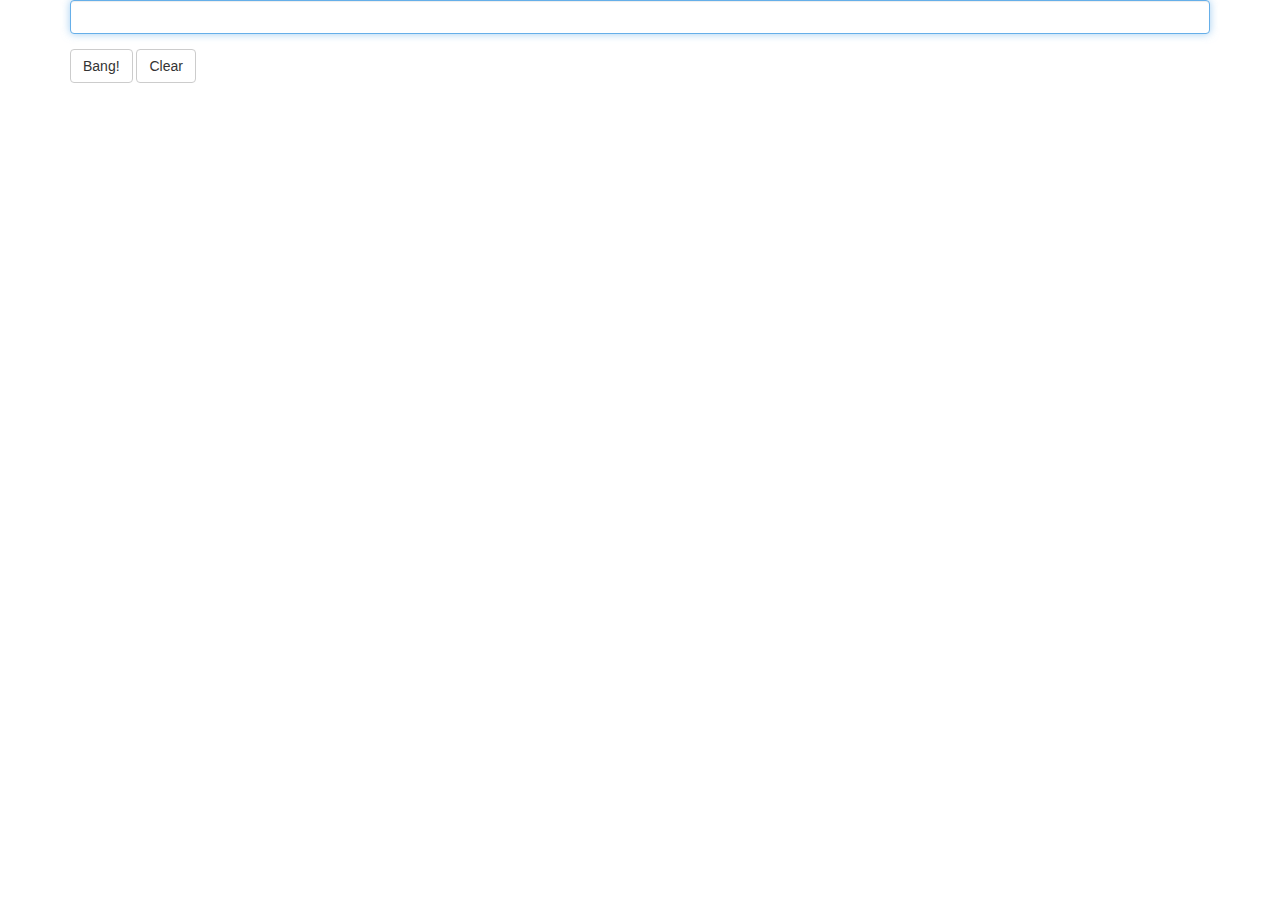
<file: bang-numbers/index.html>
<!DOCTYPE html>
<html lang="en">
  <head>
    <meta charset="utf-8">
    <meta http-equiv="X-UA-Compatible" content="IE=edge">
    <meta name="viewport" content="width=device-width, initial-scale=1">
    <title>Bang Numbers</title>

    <!-- Bootstrap -->
    <link href="css/bootstrap.min.css" rel="stylesheet">

    <!-- HTML5 shim and Respond.js for IE8 support of HTML5 elements and media queries -->
    <!-- WARNING: Respond.js doesn't work if you view the page via file:// -->
    <!--[if lt IE 9]>
      <script src="https://oss.maxcdn.com/html5shiv/3.7.2/html5shiv.min.js"></script>
      <script src="https://oss.maxcdn.com/respond/1.4.2/respond.min.js"></script>
    <![endif]-->
  </head>
  <body>
  <div class="container">
    <form role="form">
      <div class="form-group">
        <input type="text" id="numbers-text-input" class="form-control" />
      </div>

      <div class="form-group">
        <button id="bang-button" class="btn btn-default">Bang!</button>
        <button id="clear-button" class="btn btn-default">Clear</button>
      </div>
    </form>

    <div id="output-div" class="table-responsive">
    </div>
  </div>

  <!-- jQuery (necessary for Bootstrap's JavaScript plugins) -->
  <script src="js/jquery-2.1.3.min.js"></script>
  <!-- Include all compiled plugins (below), or include individual files as needed -->
  <script src="js/bootstrap.min.js"></script>
  <script src="js/bang-numbers.js"></script>
  </body>
</html>
</file>
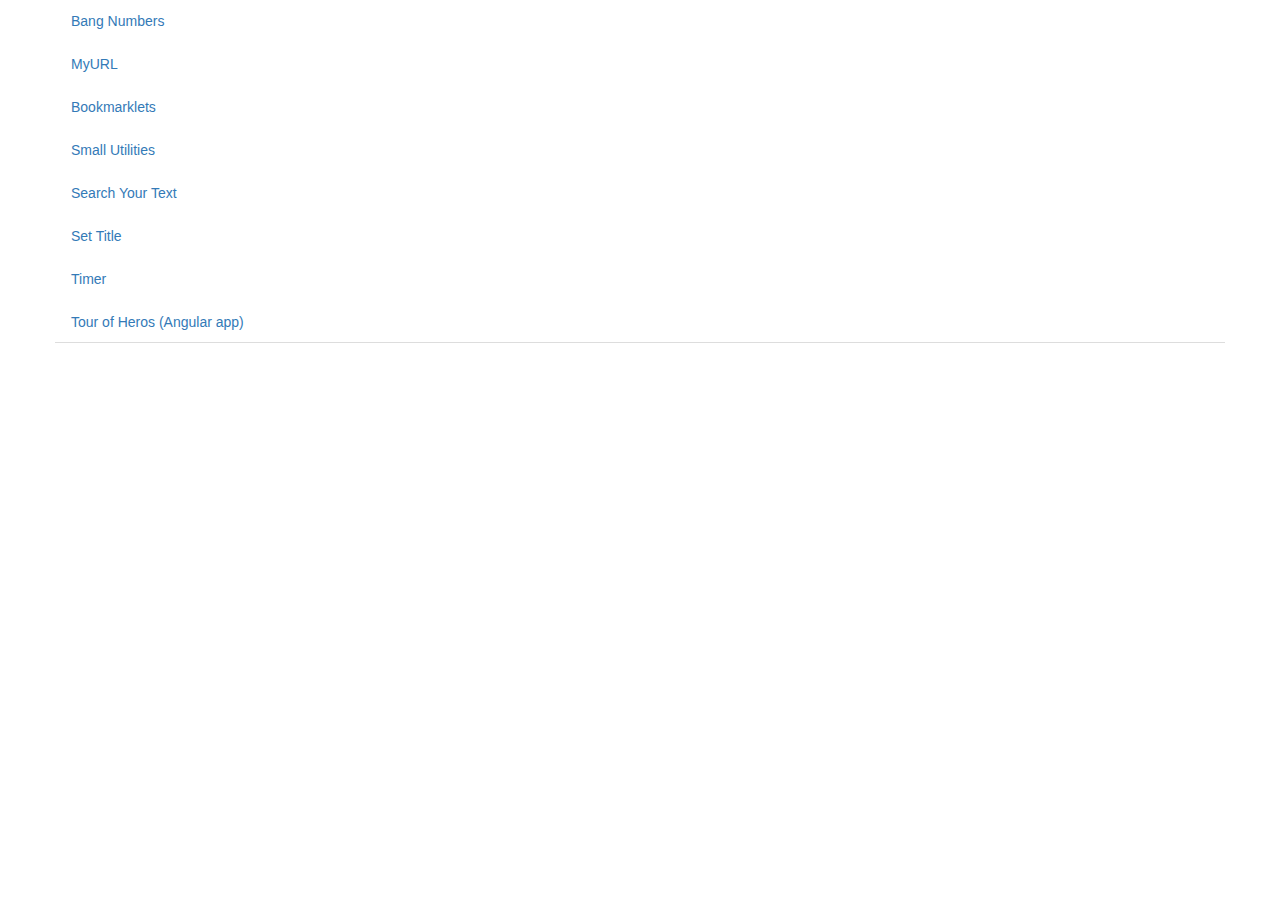
<file: beta-programs/index.html>
<!DOCTYPE html>
<html lang="en">
<head>
  <meta charset="utf-8">
  <meta http-equiv="X-UA-Compatible" content="IE=edge">
  <meta name="viewport"
    content="width=device-width, initial-scale=1 maximum-scale=1, user-scalable=no"
    >
  <title>Beta Programs</title>

  <!-- Bootstrap -->
  <link href="css/bootstrap.min.css" rel="stylesheet">

  <!-- HTML5 shim and Respond.js for IE8 support of HTML5 elements and media queries -->
  <!-- WARNING: Respond.js doesn't work if you view the page via file:// -->
  <!--[if lt IE 9]>
    <script src="https://oss.maxcdn.com/html5shiv/3.7.2/html5shiv.min.js"></script>
    <script src="https://oss.maxcdn.com/respond/1.4.2/respond.min.js"></script>
  <![endif]-->
</head>

<body>
<div class="container">
  <div class="row">
    <div class="span8">
      <ul class="nav nav-tabs nav-stacked">
        <li>
          <a href="bang-numbers/index.html">Bang Numbers</a>
        </li>
        <li>
          <a href="myurl/index.html">MyURL</a>
        </li>
        <li>
          <a href="bookmarklets/index.html">Bookmarklets</a>
        </li>
        <li>
          <a href="small-utilities/index.html">Small Utilities</a>
        </li>
        <li>
          <a href="search-your-text/index.html">Search Your Text</a>
        </li>
        <li>
          <a href="set-title/index.html">Set Title</a>
        </li>
        <li>
          <a href="timer/index.html">Timer</a>
        </li>
        <li>
          <a href="tour_of_heros/index.html">Tour of Heros (Angular app)</a>
        </li>
      </ul>
    </div>
  </div>
</div>


  <!-- jQuery (necessary for Bootstrap's JavaScript plugins) -->
  <script src="js/jquery-2.1.3.min.js"></script>
  <!-- Include all compiled plugins (below), or include individual files as needed -->
  <script src="js/bootstrap.min.js"></script>
</div>
</body>
</html>
</file>
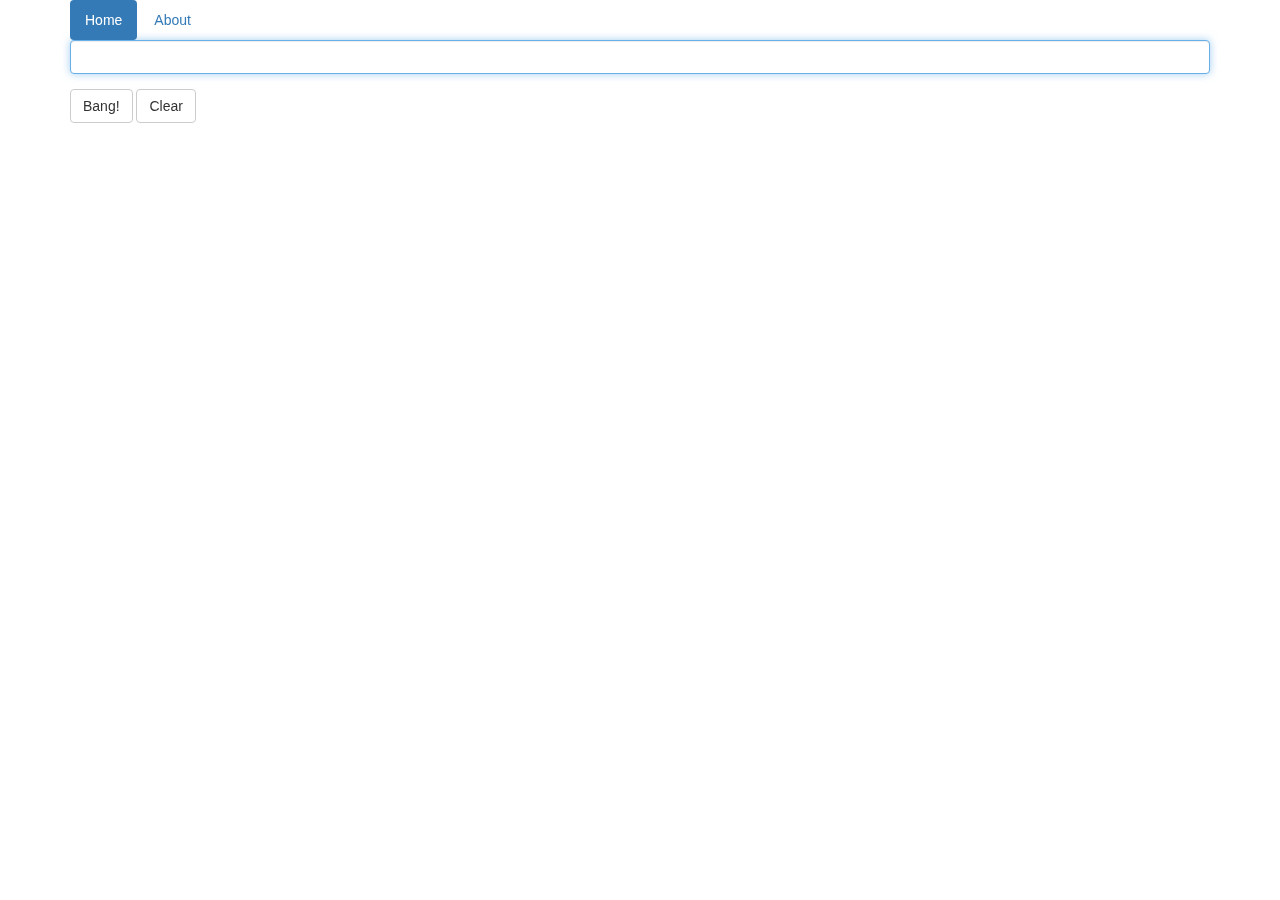
<file: bang-numbers/bang-numbers/index.html>
<!DOCTYPE html>
<html lang="en">
  <head>
    <meta charset="utf-8">
    <meta http-equiv="X-UA-Compatible" content="IE=edge">
    <meta name="viewport"
      content="width=device-width, initial-scale=1 maximum-scale=1, user-scalable=no"
      >
    <title>Bang Numbers</title>

    <!-- Bootstrap -->
    <link href="css/bootstrap.min.css" rel="stylesheet">

    <!-- HTML5 shim and Respond.js for IE8 support of HTML5 elements and media queries -->
    <!-- WARNING: Respond.js doesn't work if you view the page via file:// -->
    <!--[if lt IE 9]>
      <script src="https://oss.maxcdn.com/html5shiv/3.7.2/html5shiv.min.js"></script>
      <script src="https://oss.maxcdn.com/respond/1.4.2/respond.min.js"></script>
    <![endif]-->
  </head>
  <body>
  <div class="container">
    <!-- Nav pills -->
    <ul class="nav nav-pills" role="tablist">
      <li role="presentation" class="active">
        <a href="#home" data-toggle="pill">Home</a>
      </li>
      <li role="presentation">
        <a href="#about" data-toggle="pill">About</a>
      </li>
    </ul>

    <!-- Pill panes -->
    <div class="tab-content">
      <div role="tabpanel" class="tab-pane active" id="home">
        <form role="form">
          <div class="form-group">
            <input type="text" id="numbers-text-input" class="form-control" />
          </div>

          <div class="form-group">
            <button id="bang-button" class="btn btn-default">Bang!</button>
            <button id="clear-button" class="btn btn-default">Clear</button>
          </div>
        </form>

        <div id="output-div" class="table-responsive">
        </div>
      </div>

      <div role="tabpanel" class="tab-pane" id="about">
        <dl>
          <dt>Contact</dt>
          <dd>htaihm@gmail.com</dd>
        </dl>
        <dl>
          <dt>Version</dt>
          <dd>0.1.6</dd>
        </dl>
      </div>
    </div>
  </div>

  <!-- jQuery (necessary for Bootstrap's JavaScript plugins) -->
  <script src="js/jquery-2.1.3.min.js"></script>
  <!-- Include all compiled plugins (below), or include individual files as needed -->
  <script src="js/bootstrap.min.js"></script>
  <script src="js/bang-numbers.js"></script>
  </body>
</html>
</file>
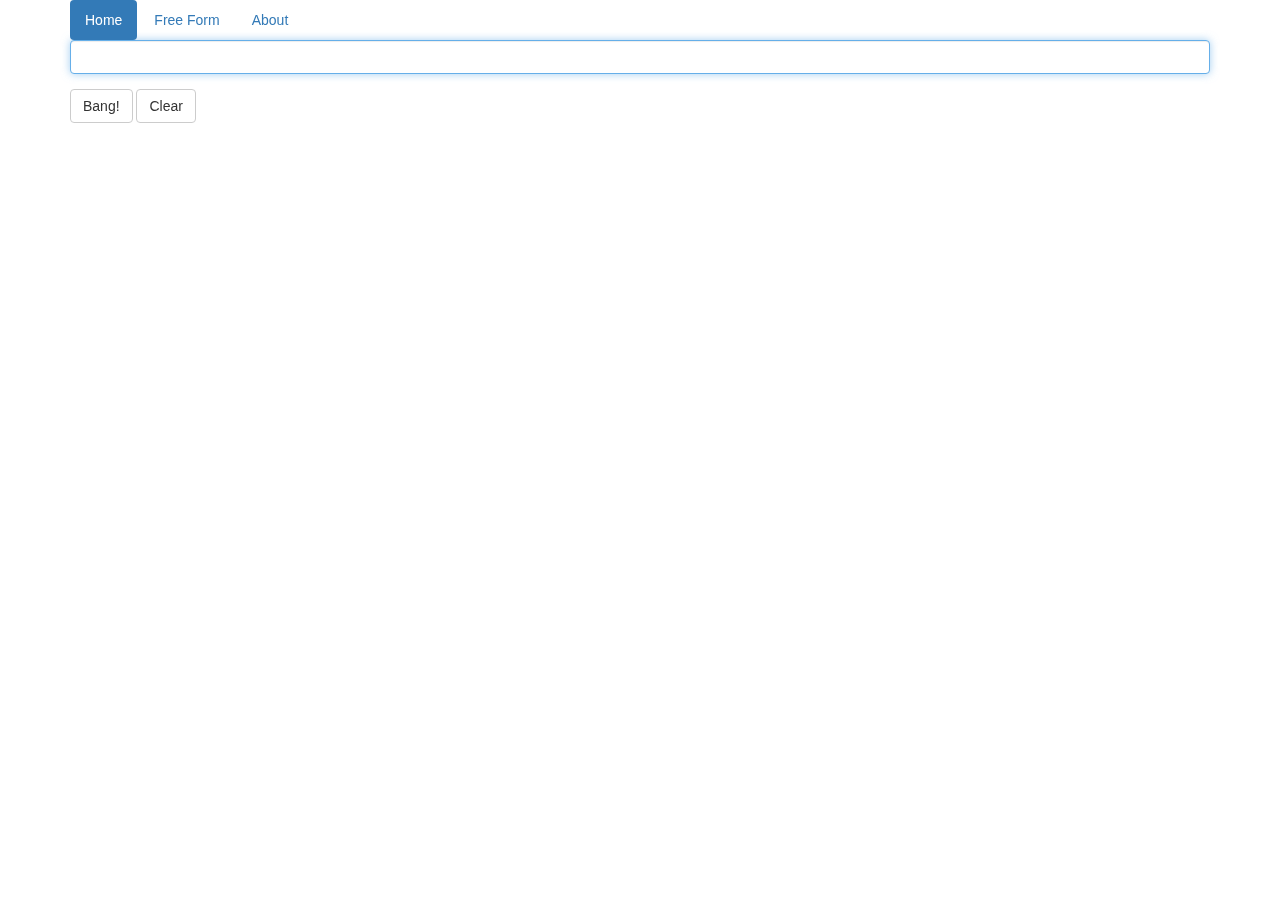
<file: beta-programs/bang-numbers/index.html>
<!DOCTYPE html>
<html lang="en">
  <head>
    <meta charset="utf-8">
    <meta http-equiv="X-UA-Compatible" content="IE=edge">
    <meta name="viewport"
      content="width=device-width, initial-scale=1 maximum-scale=1, user-scalable=no"
      >
    <title>Bang Numbers</title>

    <link rel="shortcut icon" href="bang-numbers-favicon.png" type="image/x-icon" />

    <!-- Bootstrap -->
    <link href="css/bootstrap.min.css" rel="stylesheet">

    <!-- HTML5 shim and Respond.js for IE8 support of HTML5 elements and media queries -->
    <!-- WARNING: Respond.js doesn't work if you view the page via file:// -->
    <!--[if lt IE 9]>
      <script src="https://oss.maxcdn.com/html5shiv/3.7.2/html5shiv.min.js"></script>
      <script src="https://oss.maxcdn.com/respond/1.4.2/respond.min.js"></script>
    <![endif]-->

    <style>
    #free-form-result-output {
      border: 1px solid #ddd;
    }
    #free-form-result-output-history {
      border: 1px solid #ddd;
      max-height: 50vh;
      overflow: auto;
    }
    </style>
  </head>
  <body>
  <div class="container">
    <!-- Nav pills -->
    <ul class="nav nav-pills" role="tablist">
      <li role="presentation" class="active">
        <a href="#home" data-toggle="pill">Home</a>
      </li>
      <li role="presentation">
        <a href="#free-form" data-toggle="pill">Free Form</a>
      </li>
      <li role="presentation">
        <a href="#about" data-toggle="pill">About</a>
      </li>
    </ul>

    <!-- Pill panes -->
    <div class="tab-content">
      <div role="tabpanel" class="tab-pane active" id="home">
        <form role="form">
          <div class="form-group">
            <input type="text" id="numbers-text-input" class="form-control" />
          </div>

          <div class="form-group">
            <button id="bang-button" class="btn btn-default">Bang!</button>
            <button id="clear-button" class="btn btn-default">Clear</button>
          </div>
        </form>

        <div id="output-div" class="table-responsive">
        </div>
      </div>

      <div role="tabpanel" class="tab-pane" id="free-form">
        <form role="form">
          <div class="form-group">
            <input type="text"
              id="free-form-text-input"
              class="form-control"
              placeholder="Free form math with functions and constants shown below"
              />
            <button id="evaluate-button" type="submit" class="btn btn-default">Evaluate</button>
          </div>
        </form>
        <div id="free-form-result-output" class="alert">
          &nbsp;
        </div>
        <div id="free-form-result-output-history" class="alert">
        </div>
        <div class="alert alert-info">
          <dl>
            <dt>=</dt>
            <dd>
              You can assign a variable with some expression.
              E.g. <code>a = 3</code>. Then you can use the variable like:
              <code>a + 4</code>.
            </dd>
            <dt>^</dt>
            <dd>
              You can use this instead of <code>pow</code>.
            </dd>
            <dt>e</dt>
            <dt>pi</dt>
            <dt>sqrt</dt>
            <dt>sin</dt>
            <dd>Sine of a radian</dd>
            <dt>cos</dt>
            <dd>Cosine of a radian</dd>
            <dt>tan</dt>
            <dd>Tangent of a radian</dd>
            <dt>asin</dt>
            <dt>acos</dt>
            <dt>atan</dt>
            <dt>max</dt>
            <dd>E.g. max(3, 4) returns 4</dd>
            <dt>min</dt>
            <dd>E.g. min(3, 4) returns 3</dd>
            <dt>ceil</dt>
            <dt>floor</dt>
            <dt>round</dt>
            <dt>pow</dt>
            <dt>toradian</dt>
            <dt>todegree</dt>
          </dl>
        </div>
      </div>

      <div role="tabpanel" class="tab-pane" id="about">
        <dl>
          <dt>Contact</dt>
          <dd>htaihm@gmail.com</dd>
        </dl>
        <dl>
          <dt>Version</dt>
          <dd>0.2.0</dd>
        </dl>
      </div>
    </div>
  </div>

  <!-- jQuery (necessary for Bootstrap's JavaScript plugins) -->
  <script src="js/jquery-2.1.3.min.js"></script>
  <!-- Include all compiled plugins (below), or include individual files as needed -->
  <script src="js/bootstrap.min.js"></script>
  <script src="js/calculator_pad_expr_symbol_table.js"></script>
  <script src="js/calculator_parser.js"></script>
  <script src="js/bang-numbers.js"></script>
  </body>
</html>
</file>
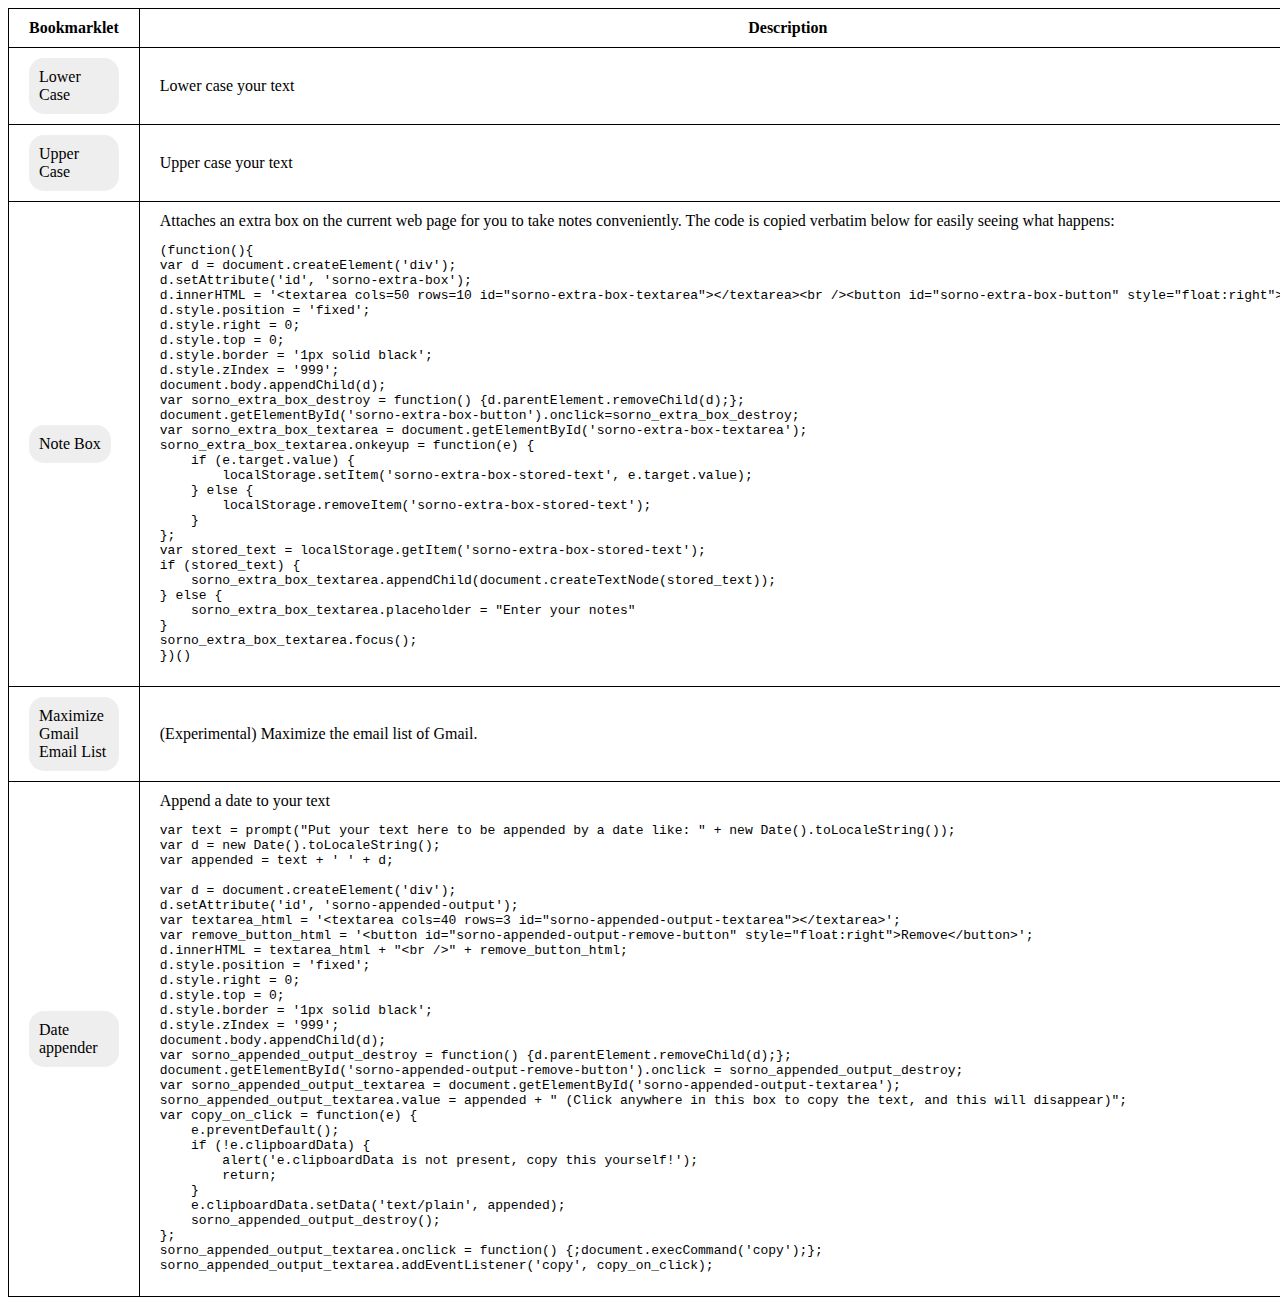
<file: beta-programs/bookmarklets/index.html>
<!DOCTYPE HTML>
<html>
<head>
<meta charset="utf-8" />
<title>Bookmarklets</title>
<style>
  table#bookmarklets {
    border-collapse: collapse;
    padding: 0;
    margin: 0 auto;
  }
  table#bookmarklets, table#bookmarklets th, table#bookmarklets td {
    border: 1px solid black;
  }
  table#bookmarklets th {
    padding: 10px 20px;
  }
  table#bookmarklets td {
    padding: 10px 20px;
  }

  a.bookmarklet {
    background: #EEEEEE;
    display: inline-block;
    color: inherit;
    text-decoration: none;
    padding:10px;
    -webkit-border-radius: 15px;
    -moz-border-radius: 15px;
    border-radius: 15px;
  }
  a.bookmarklet:hover {
    background: #FAFAFA;
  }

  .glow {
    -webkit-border-radius: 15px;
    -moz-border-radius: 15px;
    border-radius: 15px;
    -webkit-box-shadow: 0px 0px 15px 5px rgba(255, 153, 0, .75);
    -moz-box-shadow: 0px 0px 15px 5px rgba(255, 153, 0, .75);
    box-shadow: 0px 0px 15px 5px rgba(255, 153, 0, .75);
  }
</style>
</head>
<body>
  <table id="bookmarklets">
    <tr>
      <th>
        Bookmarklet
      </th>
      <th>
        Description
      </th>
    <tr>
      <td id="lower-case-title-cell">
        <a
            class="bookmarklet"
            href="javascript: (function () { var text = prompt('Your text'); alert(text.toLocaleLowerCase());})();"
            >
          Lower Case
        </a>
      </td>
      <td class="description">
        Lower case your text
      </td>
    </tr>
    <tr>
      <td id="upper-case-title-cell">
        <a
            class="bookmarklet"
            href="javascript: (function () { var text = prompt('Your text'); alert(text.toLocaleUpperCase());})();"
            >
          Upper Case
        </a>
      </td>
      <td class="description">
        Upper case your text
      </td>
    </tr>
    <tr>
      <td id="note-box-title-cell">
        <a
            class="bookmarklet"
            href="javascript:         (function(){         var d = document.createElement('div');         d.setAttribute('id', 'sorno-extra-box');         d.innerHTML = '<textarea cols=50 rows=10 id=&quot;sorno-extra-box-textarea&quot;></textarea><br /><button id=&quot;sorno-extra-box-button&quot; style=&quot;float:right&quot;>Remove</button>';         d.style.position = 'fixed';         d.style.right = 0;         d.style.top = 0;         d.style.border = '1px solid black';         d.style.zIndex = '999';         document.body.appendChild(d);         var sorno_extra_box_destroy = function() {d.parentElement.removeChild(d);};         document.getElementById('sorno-extra-box-button').onclick=sorno_extra_box_destroy;         var sorno_extra_box_textarea = document.getElementById('sorno-extra-box-textarea');         sorno_extra_box_textarea.onkeyup = function(e) {             if (e.target.value) {                 localStorage.setItem('sorno-extra-box-stored-text', e.target.value);             } else {                 localStorage.removeItem('sorno-extra-box-stored-text');             }         };         var stored_text = localStorage.getItem('sorno-extra-box-stored-text');         if (stored_text) {             sorno_extra_box_textarea.appendChild(document.createTextNode(stored_text));         } else {             sorno_extra_box_textarea.placeholder = &quot;Enter your notes&quot;         }         sorno_extra_box_textarea.focus();         })()"
            >
          Note Box
        </a>
      </td>
      <td class="description">
        Attaches an extra box on the current web page for you to take notes
        conveniently. The code is copied verbatim below for easily seeing what happens:
        <!--
        (function(){
        var d = document.createElement('div');
        d.setAttribute('id', 'sorno-extra-box');
        d.innerHTML = '<textarea cols=50 rows=10 id="sorno-extra-box-textarea"></textarea><br /><button id="sorno-extra-box-button" style="float:right">Remove</button>';
        d.style.position = 'fixed';
        d.style.right = 0;
        d.style.top = 0;
        d.style.border = '1px solid black';
        d.style.zIndex = '999';
        document.body.appendChild(d);
        var sorno_extra_box_destroy = function() {d.parentElement.removeChild(d);};
        document.getElementById('sorno-extra-box-button').onclick=sorno_extra_box_destroy;
        var sorno_extra_box_textarea = document.getElementById('sorno-extra-box-textarea');
        sorno_extra_box_textarea.onkeyup = function(e) {
            if (e.target.value) {
                localStorage.setItem('sorno-extra-box-stored-text', e.target.value);
            } else {
                localStorage.removeItem('sorno-extra-box-stored-text');
            }
        };
        var stored_text = localStorage.getItem('sorno-extra-box-stored-text');
        if (stored_text) {
            sorno_extra_box_textarea.appendChild(document.createTextNode(stored_text));
        } else {
            sorno_extra_box_textarea.placeholder = "Enter your notes"
        }
        sorno_extra_box_textarea.focus();
        })()
        -->
<pre>(function(){
var d = document.createElement(&#x27;div&#x27;);
d.setAttribute(&#x27;id&#x27;, &#x27;sorno-extra-box&#x27;);
d.innerHTML = &#x27;&#x3C;textarea cols=50 rows=10 id=&#x22;sorno-extra-box-textarea&#x22;&#x3E;&#x3C;/textarea&#x3E;&#x3C;br /&#x3E;&#x3C;button id=&#x22;sorno-extra-box-button&#x22; style=&#x22;float:right&#x22;&#x3E;Remove&#x3C;/button&#x3E;&#x27;;
d.style.position = &#x27;fixed&#x27;;
d.style.right = 0;
d.style.top = 0;
d.style.border = &#x27;1px solid black&#x27;;
d.style.zIndex = &#x27;999&#x27;;
document.body.appendChild(d);
var sorno_extra_box_destroy = function() {d.parentElement.removeChild(d);};
document.getElementById(&#x27;sorno-extra-box-button&#x27;).onclick=sorno_extra_box_destroy;
var sorno_extra_box_textarea = document.getElementById(&#x27;sorno-extra-box-textarea&#x27;);
sorno_extra_box_textarea.onkeyup = function(e) {
    if (e.target.value) {
        localStorage.setItem(&#x27;sorno-extra-box-stored-text&#x27;, e.target.value);
    } else {
        localStorage.removeItem(&#x27;sorno-extra-box-stored-text&#x27;);
    }
};
var stored_text = localStorage.getItem(&#x27;sorno-extra-box-stored-text&#x27;);
if (stored_text) {
    sorno_extra_box_textarea.appendChild(document.createTextNode(stored_text));
} else {
    sorno_extra_box_textarea.placeholder = &#x22;Enter your notes&#x22;
}
sorno_extra_box_textarea.focus();
})()</pre>
      </td>
    </tr>
    <tr>
      <td id="maximize-gmail-email-list">
        <a
            class="bookmarklet"
            href="javascript: var e = document.querySelector('body > div:nth-child(16) > div.nH > div > div:nth-child(2) > div.no > div:nth-child(2)'); e.style.position = 'fixed'; e.style.top = 0; e.style.zIndex = 999;"
            >
          Maximize Gmail Email List
        </a>
      </td>
      <td class="description">
        (Experimental) Maximize the email list of Gmail.
      </td>
    </tr>
    <tr>
      <td>
        <a
            class="bookmarklet"
            href="javascript: var text = prompt(&quot;Put your text here to be appended by a date like: &quot; + new Date().toLocaleString()); var d = new Date().toLocaleString(); var appended = text + ' ' + d;  var d = document.createElement('div'); d.setAttribute('id', 'sorno-appended-output'); var textarea_html = '<textarea cols=40 rows=3 id=&quot;sorno-appended-output-textarea&quot;></textarea>'; var remove_button_html = '<button id=&quot;sorno-appended-output-remove-button&quot; style=&quot;float:right&quot;>Remove</button>'; d.innerHTML = textarea_html + &quot;<br />&quot; + remove_button_html; d.style.position = 'fixed'; d.style.right = 0; d.style.top = 0; d.style.border = '1px solid black'; d.style.zIndex = '999'; document.body.appendChild(d); var sorno_appended_output_destroy = function() {d.parentElement.removeChild(d);}; document.getElementById('sorno-appended-output-remove-button').onclick = sorno_appended_output_destroy; var sorno_appended_output_textarea = document.getElementById('sorno-appended-output-textarea'); sorno_appended_output_textarea.value = appended + &quot; (Click anywhere in this box to copy the text, and this will disappear)&quot;; var copy_on_click = function(e) {     e.preventDefault();     if (!e.clipboardData) {         alert('e.clipboardData is not present, copy this yourself!');         return;     }     e.clipboardData.setData('text/plain', appended);     sorno_appended_output_destroy(); }; sorno_appended_output_textarea.onclick = function() {;document.execCommand('copy');}; sorno_appended_output_textarea.addEventListener('copy', copy_on_click);"
            >
          Date appender
        </a>
      </td>
      <td class="description">
        Append a date to your text
        <!--
        var text = prompt("Put your text here to be appended by a date like: " + new Date().toLocaleString());
        var d = new Date().toLocaleString();
        var appended = text + ' ' + d;

        var d = document.createElement('div');
        d.setAttribute('id', 'sorno-appended-output');
        var textarea_html = '<textarea cols=40 rows=3 id="sorno-appended-output-textarea"></textarea>';
        var remove_button_html = '<button id="sorno-appended-output-remove-button" style="float:right">Remove</button>';
        d.innerHTML = textarea_html + "<br />" + remove_button_html;
        d.style.position = 'fixed';
        d.style.right = 0;
        d.style.top = 0;
        d.style.border = '1px solid black';
        d.style.zIndex = '999';
        document.body.appendChild(d);
        var sorno_appended_output_destroy = function() {d.parentElement.removeChild(d);};
        document.getElementById('sorno-appended-output-remove-button').onclick = sorno_appended_output_destroy;
        var sorno_appended_output_textarea = document.getElementById('sorno-appended-output-textarea');
        sorno_appended_output_textarea.value = appended + " (Click anywhere in this box to copy the text, and this will disappear)";
        var copy_on_click = function(e) {
            e.preventDefault();
            if (!e.clipboardData) {
                alert('e.clipboardData is not present, copy this yourself!');
                return;
            }
            e.clipboardData.setData('text/plain', appended);
            sorno_appended_output_destroy();
        };
        sorno_appended_output_textarea.onclick = function() {;document.execCommand('copy');};
        sorno_appended_output_textarea.addEventListener('copy', copy_on_click);
        -->
<pre>var text = prompt(&quot;Put your text here to be appended by a date like: &quot; + new Date().toLocaleString());
var d = new Date().toLocaleString();
var appended = text + ' ' + d;

var d = document.createElement('div');
d.setAttribute('id', 'sorno-appended-output');
var textarea_html = '&lt;textarea cols=40 rows=3 id=&quot;sorno-appended-output-textarea&quot;&gt;&lt;/textarea&gt;';
var remove_button_html = '&lt;button id=&quot;sorno-appended-output-remove-button&quot; style=&quot;float:right&quot;&gt;Remove&lt;/button&gt;';
d.innerHTML = textarea_html + &quot;&lt;br /&gt;&quot; + remove_button_html;
d.style.position = 'fixed';
d.style.right = 0;
d.style.top = 0;
d.style.border = '1px solid black';
d.style.zIndex = '999';
document.body.appendChild(d);
var sorno_appended_output_destroy = function() {d.parentElement.removeChild(d);};
document.getElementById('sorno-appended-output-remove-button').onclick = sorno_appended_output_destroy;
var sorno_appended_output_textarea = document.getElementById('sorno-appended-output-textarea');
sorno_appended_output_textarea.value = appended + &quot; (Click anywhere in this box to copy the text, and this will disappear)&quot;;
var copy_on_click = function(e) {
    e.preventDefault();
    if (!e.clipboardData) {
        alert('e.clipboardData is not present, copy this yourself!');
        return;
    }
    e.clipboardData.setData('text/plain', appended);
    sorno_appended_output_destroy();
};
sorno_appended_output_textarea.onclick = function() {;document.execCommand('copy');};
sorno_appended_output_textarea.addEventListener('copy', copy_on_click);</pre>
      </td>
    </tr>
  </table>

<script>
//
// This script is for highlighting a specific part in this page. Use the
// "highlight" param of the url to control which element to be highlighted.
//

function getParams() {
  // found in http://stackoverflow.com/questions/901115/how-can-i-get-query-string-values-in-javascript
  var match,
      pl     = /\+/g,  // Regex for replacing addition symbol with a space
      search = /([^&=]+)=?([^&]*)/g,
      decode = function (s) {
        return decodeURIComponent(s.replace(pl, " "));
      },
      query  = window.location.search.substring(1);

  var urlParams = {};
  while ((match = search.exec(query)) !== null) {
     urlParams[decode(match[1])] = decode(match[2]);
  }
  return urlParams;
}

var params = getParams();
if (params.highlight) {
  var e = document.getElementById(params.highlight);
  if (e) {
    e.className += " glow";
    document.body.scrollTop = e.offsetTop;
  }
}
</script>

</body>
</html>
</file>
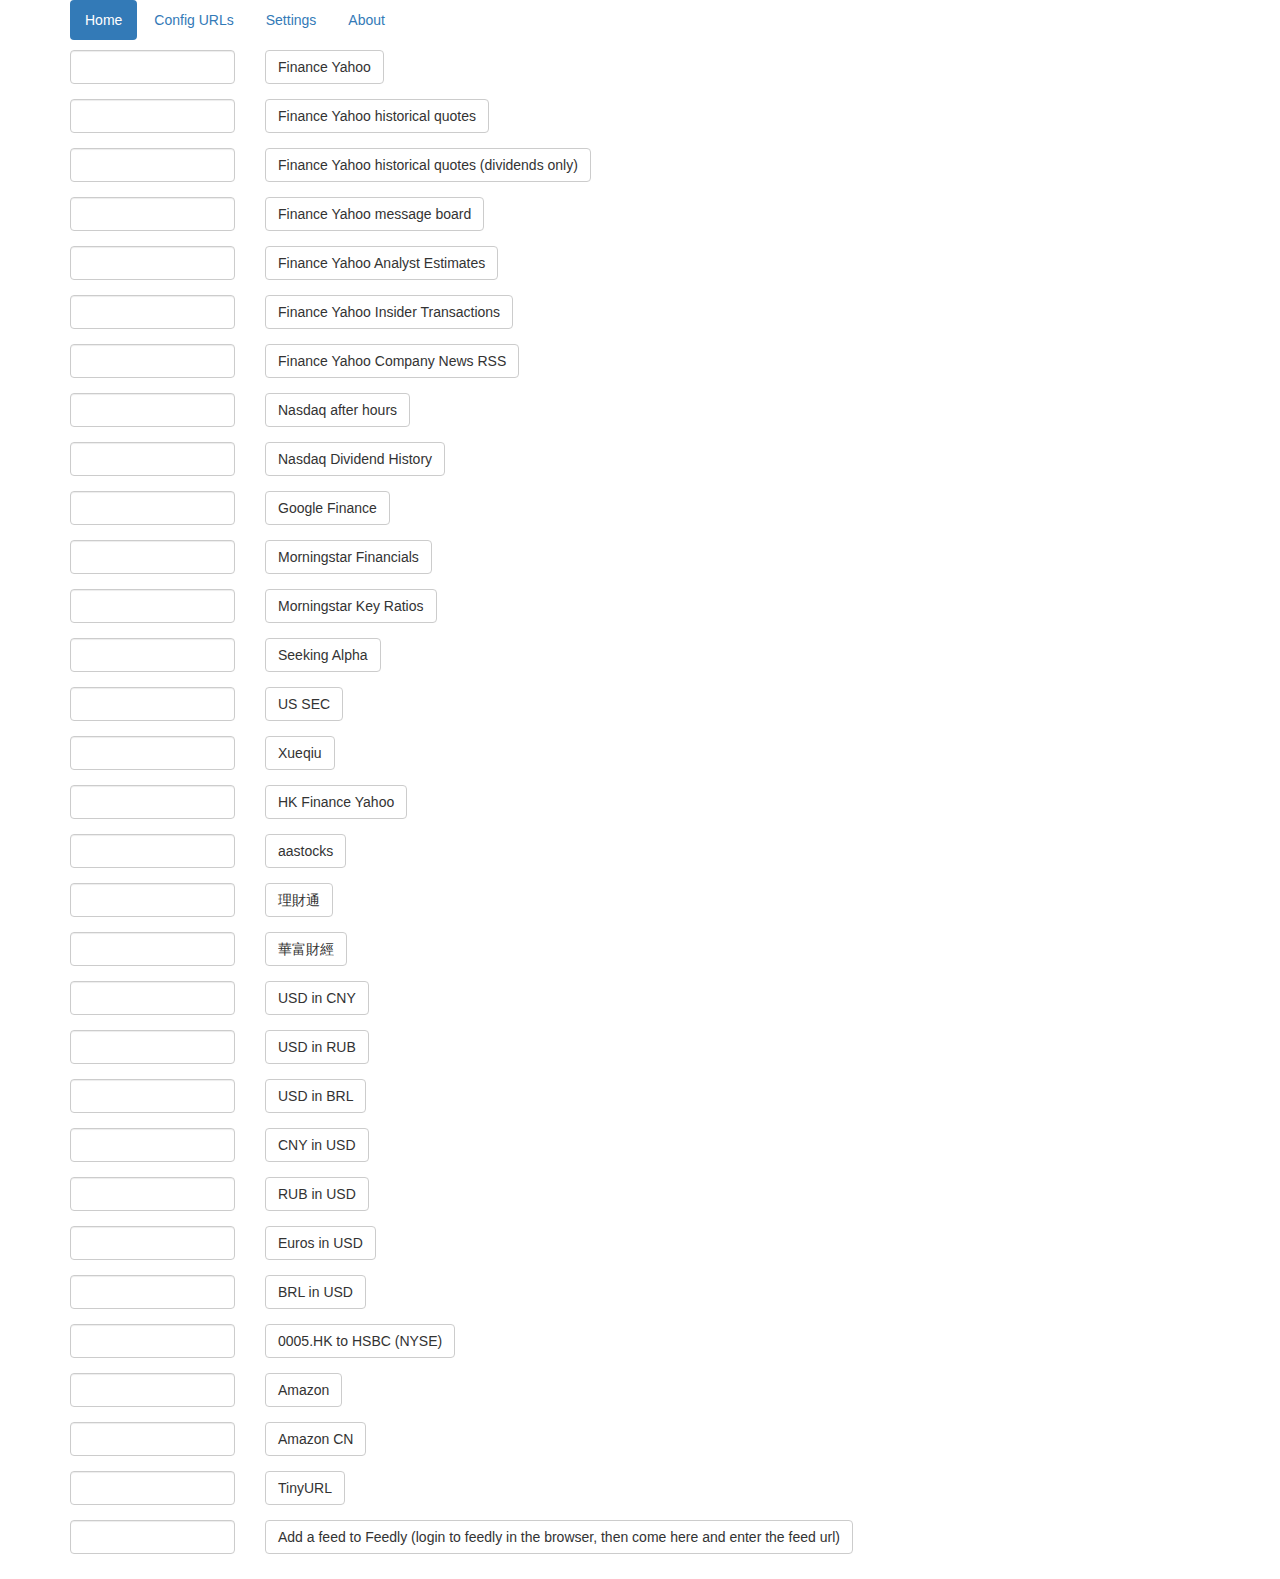
<file: beta-programs/myurl/index.html>
<!DOCTYPE HTML>
<html lang="en">
<head>
  <meta charset="utf-8">
  <meta http-equiv="X-UA-Compatible" content="IE=edge">
  <meta name="viewport"
    content="width=device-width, initial-scale=1 maximum-scale=1, user-scalable=no"
    >
  <title>MyURL</title>

  <link rel="shortcut icon" sizes="32x32" href="myurl-favicon.png">

  <!-- Touch Icons - iOS and Android 2.1+ at most 180x180 pixels in size. --> 
  <link rel="apple-touch-icon" href="myurl-favicon.png">

  <!-- Firefox, Chrome, Safari, IE 11+ and Opera. At most 192x192 pixels in size. -->
  <link rel="icon" href="myurl-favicon.png">
  <!-- Bootstrap -->
  <link href="css/bootstrap.min.css" rel="stylesheet">
  <link href="css/jquery-ui.min.css" rel="stylesheet">
  <link href="css/jquery-ui.structure.min.css" rel="stylesheet">
  <link href="css/jquery-ui.theme.min.css" rel="stylesheet">
  <link href="css/base.css" rel="stylesheet">

  <!-- HTML5 shim and Respond.js for IE8 support of HTML5 elements and media queries -->
  <!-- WARNING: Respond.js doesn't work if you view the page via file:// -->
  <!--[if lt IE 9]>
    <script src="https://oss.maxcdn.com/html5shiv/3.7.2/html5shiv.min.js"></script>
    <script src="https://oss.maxcdn.com/respond/1.4.2/respond.min.js"></script>
  <![endif]-->

  <style>
    .tab-pane {
      padding: 10px 0px;
    }
  </style>
</head>

<body>
  <div class="container">
    <!-- Nav pills -->
    <ul class="nav nav-pills" role="tablist">
      <li role="presentation" class="active">
        <a href="#home" data-toggle="pill">Home</a>
      </li>
      <li role="presentation">
        <a href="#configure-smart-urls" data-toggle="pill">Config URLs</a>
      </li>
      <li role="presentation">
        <a href="#settings" data-toggle="pill">Settings</a>
      </li>
      <li role="presentation">
        <a href="#about" data-toggle="pill">About</a>
      </li>
    </ul>

    <!-- Pill panes -->
    <div class="tab-content">
      <div role="tabpanel" class="tab-pane active" id="home">
        <div id="my-urls-container"></div>
      </div>

      <div role="tabpanel" class="tab-pane" id="configure-smart-urls">
        <div class="col-md-12">
          <label>
            <input type="checkbox" id="check-all-smart-urls-checkbox" />
            Check all
          </label>
          <ul id="edit-smart-urls-list" class="list-unstyled" style="padding:0">
          </ul>
          <button class="btn btn-default" id="delete-checked-smart-urls-button">Delete</button>
          <div
              id="confirm-delete-checked-smart-urls-dialog"
              title="Delete Smart URLs?"
              style="display:none">
            Are you sure you want to delete all checked smart urls?
          </div>
        </div>

        <div class="col-md-12">
          <hr />
        </div>

        <form role="form">
          <div class="form-group">
            <label class="col-md-4">
              Name:
              <input type="text" id="add-smart-url-name-text-input" class="form-control" />
            </label>
          </div>
          <div class="form-group">
            <label class="col-md-9">
              Name:
              URL (%s for the placeholder):
              <input type="text" id="add-smart-url-url-text-input" class="form-control" />
            </label>
          </div>
          <div class="form-group">
            <div class="col-md-4">
              <button type="submit" id="add-smart-url-submit-button" class="btn btn-default">
                Add
              </button>
            </div>
          </div>
        </form>

        <div class="col-md-12">
          <hr />
        </div>

        <form role="form">
          <div class="form-group">
            <label class="col-md-12">
              JSON
              <textarea id="import-export-textarea" class="form-control" rows="10" cols="50"></textarea>
            </label>
          </div>
          <div class="form-group">
            <div class="col-md-6">
              <button
                  id="import-smart-urls-button"
                  class="btn btn-default">
                Import from the box above
              </button>
              <button
                  id="export-smart-urls-button"
                  class="btn btn-default">
                Export to the box above
              </button>
              <button 
                  id="download-smart-urls-button"
                  class="btn btn-default">
                Generate download link for the Smart URLs above
              </button>
              <span id="download-link-span"></span>
            </div>
          </div>
        </form>
      </div>

      <div role="tabpanel" class="tab-pane" id="settings">
        <label class="col-md-12">
          <input id="sync-text-inputs-checkbox" type="checkbox" />
          Sync up all text inputs - all text inputs are in sync as a user types in any one of them
        </label>
        <label class="col-md-12">
          <input id="reset-on-url-opened-checkbox" type="checkbox" />
          Clear the corresponding input if a button for openng a url is clicked
        </label>
      </div>

      <div role="tabpanel" class="tab-pane" id="about">
        <dl class="col-md-12">
          <dt>Usage</dt>
          <dd>
          <p>
          MyURL allows you create your own smart URLs. A smart URL is a
          parameterized URL that allows you to give it an input for specific
          location to go to, similar to "search engines" in Chrome. The
          parameter of an URL is represented by "%s". For example, for Finance
          Yahoo, you can use the parameterized URL
          "http://finance.yahoo.com/q?s=%s", which when replaced with an input
          like "MSFT", will become "http://finance.yahoo.com/q?s=MSFT", which
          goes to Finance Yahoo for the symbol "MSFT". MyURL is most useful in
          mobile because the lack of such "search engine" in mobile Chrome.
          </p>
          <p>
          In "Config URLs" tab, you can add or remove smart URLs. The JSON box
          at the bottom part let you import or export your smart URLs. If You
          press the "Export to the box above" button, your smart URLs appears
          in the textbox and you can copy and paste it your own file and save
          it somewhere for backup purpose. Alternative, you can use the
          "Generate download link for the Smart URLs above" button to download
          a file that consists of your smart URLs. To restore your smart
          URLs, you can just paste the text that you backed up into the JSON
          box, then press the "Import from the box above" button. Because
          import does not dedup, you may want to delete all your existing
          smart URLs before doing an import for restore purpose.
          </p>
          <p>
          In mobile, you should use a brower to go to MyURL (Safari for iPhone
          and Chrome for Android), then choose "Add to Home" to make MyURL like
          a standalone app for your convenience.
          </p>
          </dd>
          <dt>Contact</dt>
          <dd>htaihm@gmail.com</dd>
          <dt>Version</dt>
          <dd>0.2.0</dd>
        </dl>
      </div>
    </div>
  </div>

  <!-- jQuery (necessary for Bootstrap's JavaScript plugins) -->
  <script src="js/jquery-2.1.3.min.js"></script>
  <script src="js/jquery-ui-1.11.4.min.js"></script>
  <!-- Include all compiled plugins (below), or include individual files as needed -->
  <script src="js/bootstrap.min.js"></script>
  <!-- https://github.com/axemclion/IndexedDBShim -->
  <script src="js/indexeddbshim.js"></script>
  <script src="js/myurl.js"></script>
</body>
</html>
</file>
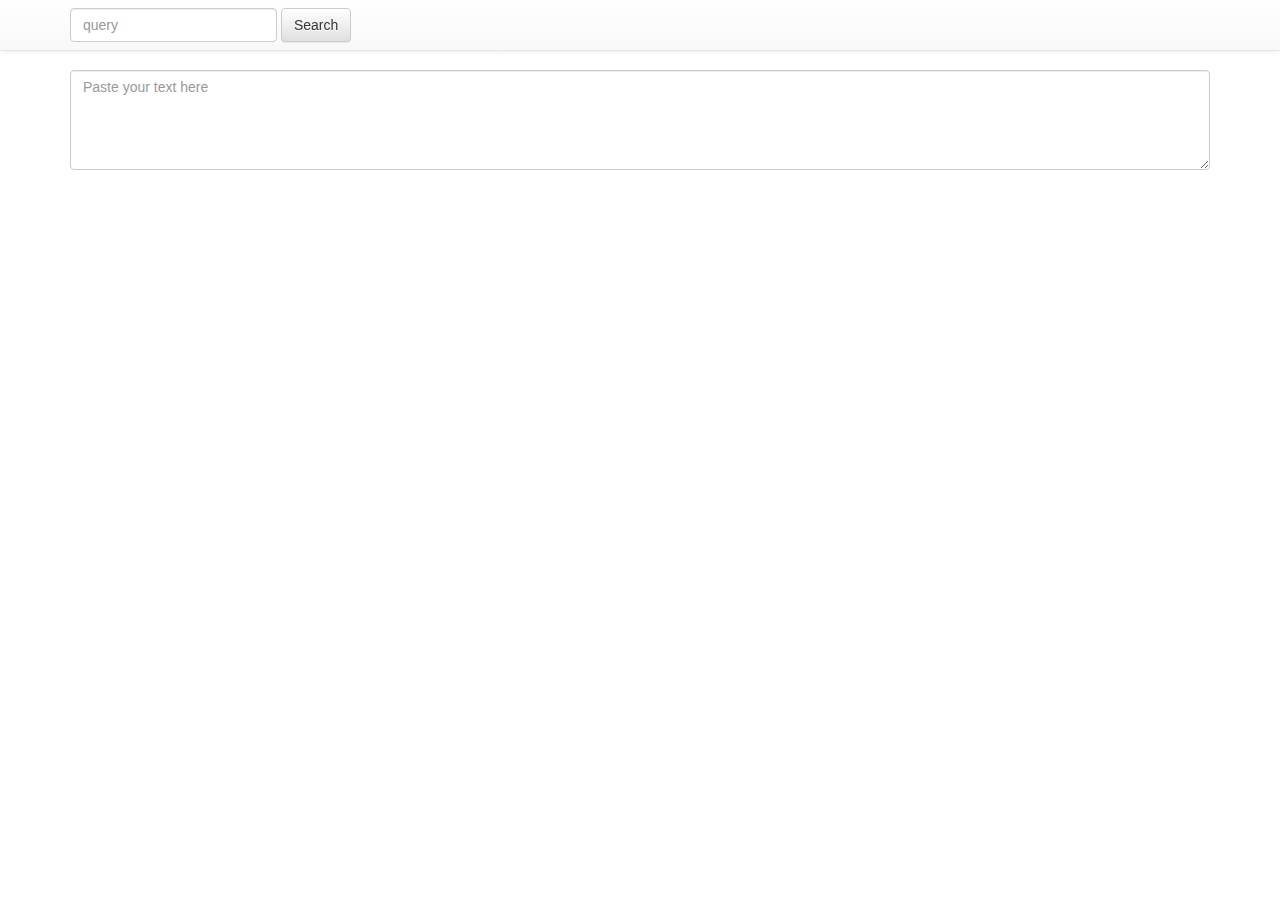
<file: beta-programs/search-your-text/index.html>
<!DOCTYPE HTML>
<html manifest="search-your-text.appcache">
  <html>
<head>
  <meta charset="utf-8" />
  <meta http-equiv="X-UA-Compatible" content="IE=edge">
  <meta name="viewport"
    content="width=device-width, initial-scale=1 maximum-scale=1, user-scalable=no"
    >
  <title>Search Your Text</title>

  <!-- Bootstrap -->
  <link href="css/bootstrap-3.3.5.min.css" rel="stylesheet">
  <link href="css/bootstrap-theme-3.3.5.min.css" rel="stylesheet">
  <!-- jQuery UI -->
  <link href="css/jquery-ui-1.11.4.min.css" rel="stylesheet">
  <link href="css/jquery-ui-1.11.4.structure.min.css" rel="stylesheet">
  <link href="css/jquery-ui-1.11.4.theme.min.css" rel="stylesheet">
  <!-- app-specific css -->
  <link href="css/base.css" rel="stylesheet">
</head>
<body>
  <nav class="navbar navbar-default navbar-fixed-top">
    <div class="container">
      <form class="navbar-form navbar-left form-horizontal"
        role="search">
        <div class="form-group">
          <input
              type="text"
              id="search-input"
              name="search-input"
              class="form-control"
              placeholder="query"/>
          <button id="search-button" class="btn btn-default">Search</button>
        </div>
      </form>
    </div>
  </nav>

  <div class="container">
    <div id="display-div"></div>
    <form role="form">
      <div class="form-group">
        <textarea id="userinput-textarea" class="form-control" placeholder="Paste your text here"></textarea>
      </div>
    </form>
    <div id="status-console"></div>
    <button id="update-cache-button"
        class="btn btn-default"
        >
      Reload the app
    </button>
  </div>

  <!-- jQuery (necessary for Bootstrap's JavaScript plugins) -->
  <script src="js/jquery-2.1.4.min.js"></script>
  <script src="js/jquery-ui-1.11.4.min.js"></script>
  <!-- bootstrap js -->
  <script src="js/bootstrap-3.3.5.min.js"></script>
  <!-- app-specific js -->
  <script src="js/findreplace.js"></script>
  <script src="js/search-your-text.js"></script>
</body>
</html>
</file>
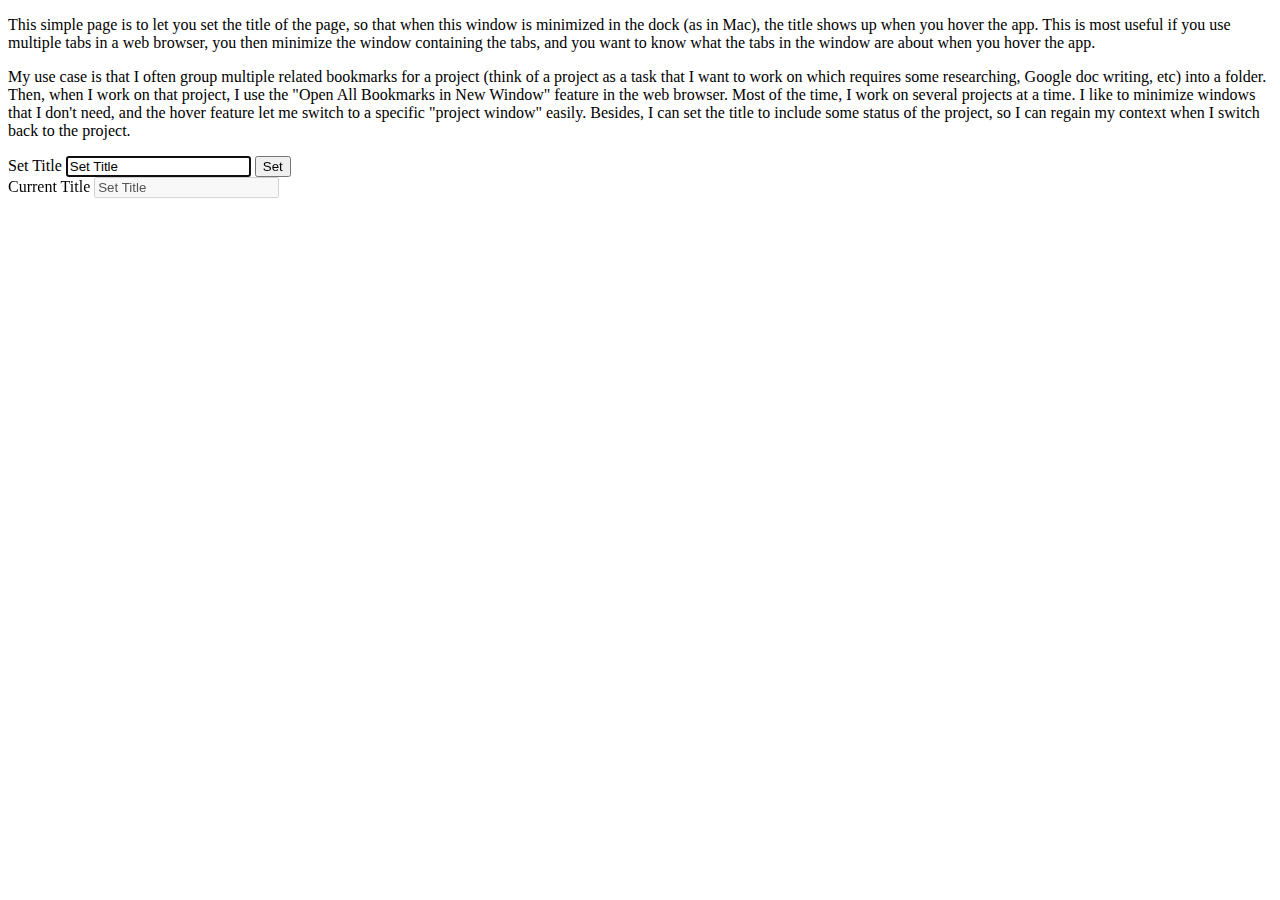
<file: beta-programs/set-title/index.html>
<!DOCTYPE HTML>
<html>
<head>
<meta charset="utf-8" />
<title>Set Title</title>
</head>
<body>
  <p>
    This simple page is to let you set the title of the page, so that when
    this window is minimized in the dock (as in Mac), the title shows up when
    you hover the app. This is most useful if you use multiple tabs in a web
    browser, you then minimize the window containing the tabs, and you want to
    know what the tabs in the window are about when you hover the app.
  </p>
  <p>
    My use case is that I often group multiple related bookmarks for a project
    (think of a project as a task that I want to work on which requires some
    researching, Google doc writing, etc) into a folder. Then, when I work on
    that project, I use the "Open All Bookmarks in New Window" feature in the
    web browser. Most of the time, I work on several projects at a time. I
    like to minimize windows that I don't need, and the hover feature let me
    switch to a specific "project window" easily. Besides, I can set the title
    to include some status of the project, so I can regain my context when I
    switch back to the project.
  </p>
  <form>
    <div>
      <label for="set-title-input">Set Title</label>
      <input
          type="text"
          id="set-title-input"
          name="set-title-input"
          placeholder="Enter title here" />
          <button id="set-title-button">Set</button>
    </div>
    <div>
      <label for="display-title-input">Current Title</label>
      <input
          type="text"
          id="display-title-input"
          name="display-title-input"
          disabled="disabled" />
    </div>
  </form>

  <script src="app.js"></script>
</body>
</html>
</file>
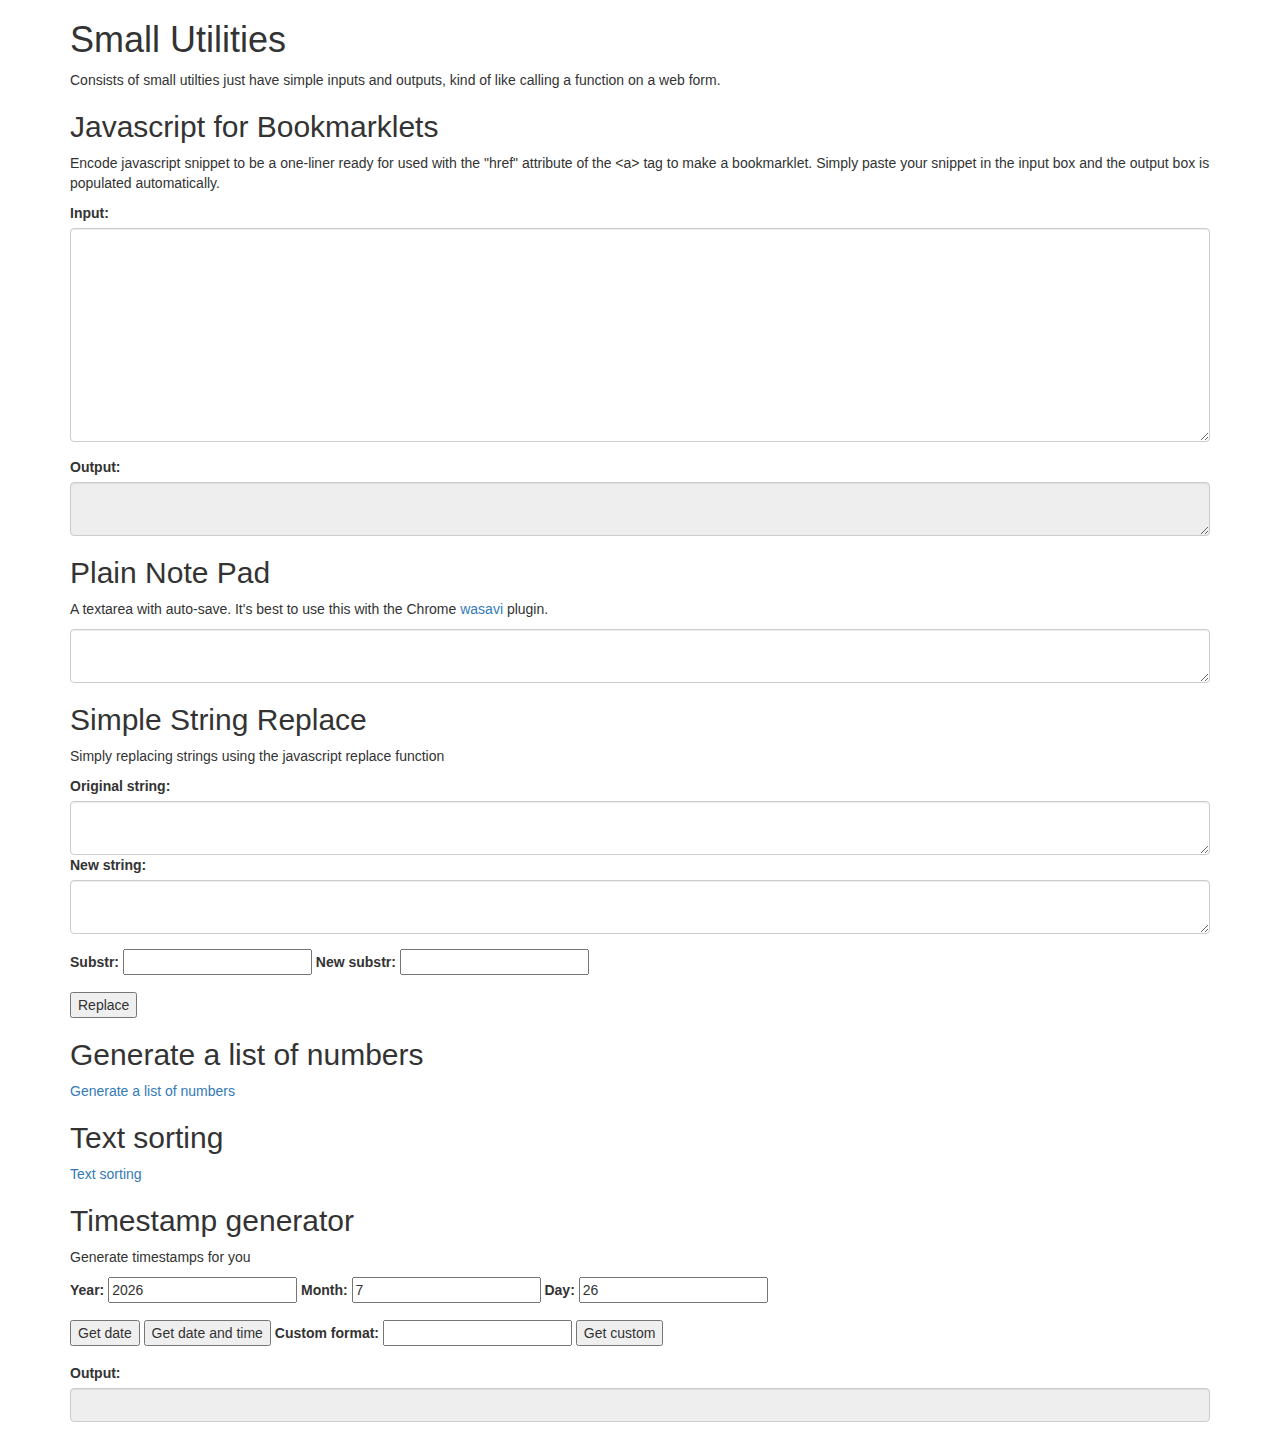
<file: beta-programs/small-utilities/index.html>
<!DOCTYPE HTML>
<html>
<head>
  <meta charset="utf-8" />
  <meta http-equiv="X-UA-Compatible" content="IE=edge">
  <meta name="viewport"
    content="width=device-width, initial-scale=1 maximum-scale=1, user-scalable=no"
    >
  <title>Small Utilities</title>

  <!-- Bootstrap -->
  <link href="css/bootstrap-3.3.5.min.css" rel="stylesheet">
  <link href="css/bootstrap-theme-3.3.5.min.css" rel="stylesheet">
  <!-- jQuery UI -->
  <link href="css/jquery-ui-1.11.4.min.css" rel="stylesheet">
  <link href="css/jquery-ui-1.11.4.structure.min.css" rel="stylesheet">
  <link href="css/jquery-ui-1.11.4.theme.min.css" rel="stylesheet">
  <!-- app-specific css -->
  <link href="css/base.css" rel="stylesheet">
</head>
<body>
  <div class="container">
    <h1>Small Utilities</h1>
    <p>
    Consists of small utilties just have simple inputs and outputs, kind of
    like calling a function on a web form.
    </p>
    <div id="javascript-for-bookmarklets">
      <h2>Javascript for Bookmarklets</h2>
      <p>
      Encode javascript snippet to be a one-liner ready for used with the
      "href" attribute of the &lt;a&gt; tag to make a bookmarklet. Simply
      paste your snippet in the input box and the output box is populated
      automatically.
      </p>
      <form>
        <div class="form-group">
          <label for="javascript-for-bookmarklets-input-textarea">
            Input:
          </label>
          <textarea
              id="javascript-for-bookmarklets-input-textarea"
              class="form-control"
              rows="10"
              ></textarea>
        </div>
        <div class="form-group">
          <label for="javascript-for-bookmarklets-output-textarea">
            Output:
          </label>
          <textarea
              id="javascript-for-bookmarklets-output-textarea"
              disabled="disabled"
              class="form-control"
              ></textarea>
        </div>
      </form>
    </div><!-- javascript-for-bookmarklets -->

    <div id="plain-notepad">
      <h2>Plain Note Pad</h2>
      <p>
      A textarea with auto-save. It's best to use this with the Chrome <a
        href="https://chrome.google.com/webstore/detail/wasavi/dgogifpkoilgiofhhhodbodcfgomelhe/">wasavi</a>
      plugin.
      </p>
      <textarea
          id="plain-notepad-textarea"
          class="form-control"
          ></textarea>
      <div id="plain-notepad-status"></div>
    </div><!-- plain-notepad -->

    <div id="simple-string-replace">
      <h2>Simple String Replace</h2>
      <p>
      Simply replacing strings using the javascript replace function
      </p>
      <div class="form-group">
        <label for="simple-string-replace-textarea">
          Original string:
        </label>
        <textarea
           id="simple-string-replace-textarea"
           class="form-control"
           ></textarea>
        <label for="simple-string-replace-newstr">
          New string:
        </label>
        <textarea
           id="simple-string-replace-newstr"
           class="form-control"
           ></textarea>
      </div>
      <div class="form-group">
        <label for="simple-string-replace-substr">
          Substr:
        </label>
        <input type="text" id="simple-string-replace-substr" />
        <label for="simple-string-replace-newsubstr">
          New substr:
        </label>
        <input type="text" id="simple-string-replace-newsubstr" />
      </div>
      <div class="form-group">
        <input type="button" id="simple-string-replace-button" value="Replace" />
      </div>
    </div><!-- simple-string-replace-->
    <div>
      <h2>Generate a list of numbers</h2>
      <a href="http://textmechanic.com/text-tools/numeration-tools/generate-list-numbers/">Generate a list of numbers</a>
    </div>
    <div>
      <h2>Text sorting</h2>
      <a href="https://www.online-utility.org/text/sort.jsp">Text sorting</a>
    </div>
    <div id="timestamp-generator">
      <h2>Timestamp generator</h2>
      <p>
      Generate timestamps for you
      </p>
      <form>
        <div class="form-group">
          <label for="timestamp-generator-input-year">
            Year:
          </label>
          <input id="timestamp-generator-input-year" type="number" />
          <label for="timestamp-generator-input-month">
            Month:
          </label>
          <input id="timestamp-generator-input-month" type="number" />
          <label for="timestamp-generator-input-day">
            Day:
          </label>
          <input id="timestamp-generator-input-day" type="number" />
        </div>
        <div class="form-group">
          <input type="button"
            id="timestamp-generator-generate-date"
            value="Get date"
            />
          <button id="timestamp-generator-generate-date-and-time" type="button">
            Get date and time
          </button>
          <label for="timestamp-generator-input-format">
            Custom format:
          </label>
          <input id="timestamp-generator-input-format" type="text" />
          <button id="timestamp-generator-generate-get-custom" type="button">
            Get custom
          </button>
        </div>
        <div class="form-group">
          <label for="timestamp-generator-output">
            Output:
          </label>
          <input id="timestamp-generator-output"
            disabled="disabled"
            class="form-control" />
        </div>
      </form>
    </div><!-- timestamp-generator -->
  </div>

  <!-- jQuery (necessary for Bootstrap's JavaScript plugins) -->
  <script src="js/jquery-2.1.4.min.js"></script>
  <script src="js/jquery-ui-1.11.4.min.js"></script>
  <!-- bootstrap js -->
  <script src="js/bootstrap-3.3.5.min.js"></script>
  <!-- app-specific js -->
  <script src="js/app.js"></script>
</body>
</html>
</file>
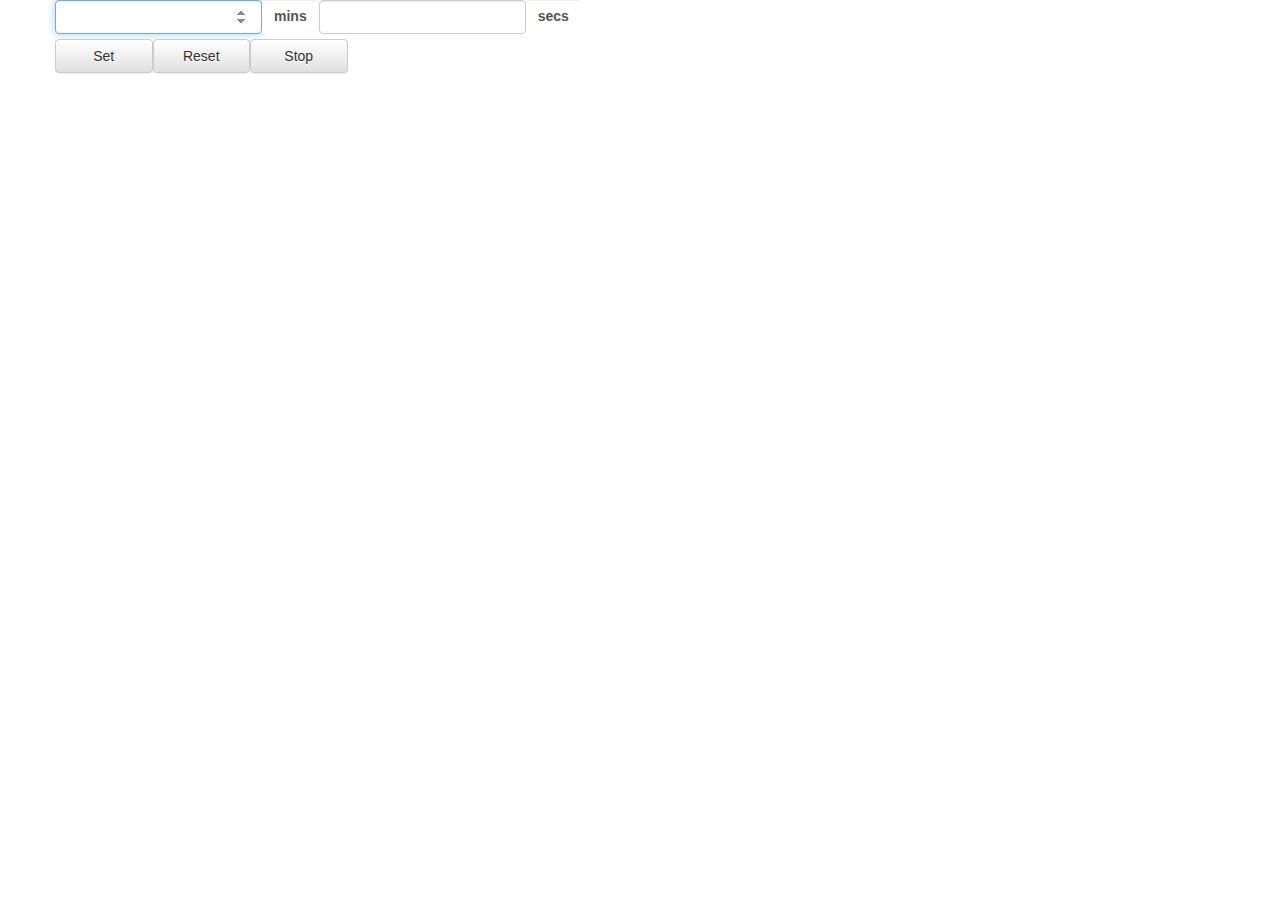
<file: beta-programs/timer/index.html>
<!DOCTYPE HTML>
<html>
<head>
  <meta charset="utf-8" />
  <meta http-equiv="X-UA-Compatible" content="IE=edge">
  <meta name="viewport"
    content="width=device-width, initial-scale=1 maximum-scale=1, user-scalable=no"
    >
  <title>Visual Timer</title>

  <!-- Bootstrap -->
  <link href="css/bootstrap-3.3.5.min.css" rel="stylesheet">
  <link href="css/bootstrap-theme-3.3.5.min.css" rel="stylesheet">
  <!-- jQuery UI -->
  <link href="css/jquery-ui-1.11.4.min.css" rel="stylesheet">
  <link href="css/jquery-ui-1.11.4.structure.min.css" rel="stylesheet">
  <link href="css/jquery-ui-1.11.4.theme.min.css" rel="stylesheet">
  <!-- app-specific css -->
  <link href="css/base.css" rel="stylesheet">
</head>
<body>
  <div class="container">
    <form class="form-inline">
      <div class="row">
        <input type="number"
            id="minutes-to-ring-input"
            name="minutes-to-ring-input"
            class="form-control col-xs-1"
            autofocus
            />
        <label for="minutes-to-ring-input" class="col-xs-1 form-control">
          mins
        </label>
        <input type="number"
            id="seconds-to-ring-input"
            name="seconds-to-ring-input"
            class="form-control col-xs-1"
            />
        <label for="seconds-to-ring-input" class="col-xs-1 form-control">
          secs
        </label>
      </div>
      <div class="row">
        <button
            type="submit"
            id="set-timer-button"
            class="btn btn-default col-xs-1"
            >
            Set
        </button>
        <button
            id="reset-timer-button"
            class="btn btn-default col-xs-1"
            >
            Reset
        </button>
        <button
            id="stop-timer-button"
            class="btn btn-default col-xs-1"
            >
            Stop
        </button>
      </div>
      <h1 id="countdown-output">
      </h1>
    </form>
  </div>

  <!-- jQuery (necessary for Bootstrap's JavaScript plugins) -->
  <script src="js/jquery-2.1.4.min.js"></script>
  <script src="js/jquery-ui-1.11.4.min.js"></script>
  <!-- bootstrap js -->
  <script src="js/bootstrap-3.3.5.min.js"></script>
  <!-- app-specific js -->
  <script src="js/app.js"></script>
</body>
</html>
</file>
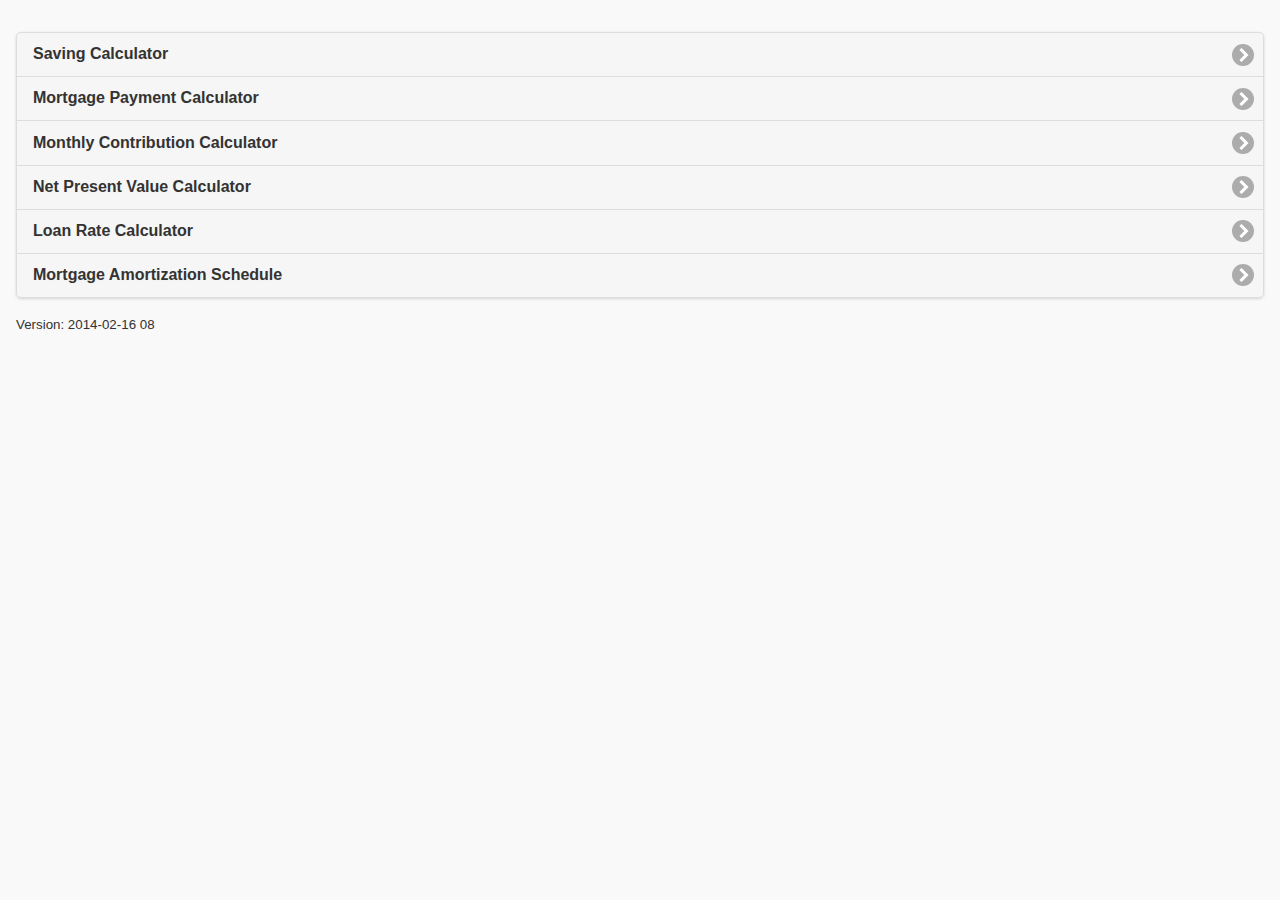
<file: PersonalFinancialCalculators/personal_financial_calculators/index.html>
<!DOCTYPE HTML>
<html manifest="personal_financial_calculators.appcache">
<head>
<meta charset="utf-8" />
<title>Personal Financial Calculators</title>
<!--
The icon calculator.ico is from 
http://findicons.com/icon/563129/calculator?id=563173
Designer website: http://snobawm.deviantart.com/
-->
<link rel="shortcut icon"
      type="image/x-icon"
      sizes="128x128"
      href="my_images/calculator.ico"
      />
<link rel="apple-touch-icon" href="my_images/calculator.ico" />
<link rel="stylesheet" href="personal_financial_calculators.css" />

<link rel="stylesheet" href="jquery.mobile-1.4.1.min.css" />
<script src="jquery-2.1.0.min.js"></script>

<script>
$(document).on("mobileinit", function() {
  // iOS 7 has a bug: https://github.com/jquery/jquery-mobile/issues/6990,
  // so using history cannot be used for "back". A workaround is to use an
  // explicit link back to the home page.
  //
  // // Set "back" button option in toolbar, so the back button is added in every
  // // header
  // $.mobile.toolbar.prototype.options.addBackBtn = true;
  // $.mobile.toolbar.prototype.options.backBtnText = "Back";
  // $.mobile.defaultPageTransition = "slide";
});
</script>

<script src="jquery.mobile-1.4.1.min.js"></script>

<meta name="viewport" content="width=device-width, initial-scale=1" />
<meta name="mobile-web-app-capable" content="yes" />
<meta name="apple-mobile-web-app-capable" content="yes">
</head>
<body>
<div data-role="page"
     id="main"
     >

  <div data-role="content">

    <ul data-role="listview" data-inset="true" id="slots">
      <li><a href="#saving-calculator" data-transition="slide">Saving Calculator</a></li>
      <li><a href="#mortgage-payment-calculator" data-transition="slide">Mortgage Payment Calculator</a></li>
      <li>
        <a href="#monthly-contribution-calculator"
           data-transition="slide"
        >
          Monthly Contribution Calculator
        </a>
      </li>
      <li><a href="#npv-calculator" data-transition="slide">Net Present Value Calculator</a></li>
      <li><a href="#loan-rate-calculator" data-transition="slide">Loan Rate Calculator</a></li>
      <li><a href="#mortgage-amort-schedule" data-transition="slide">Mortgage Amortization Schedule</a></li>
    </ul>

    <p><small>Version: 2014-02-16 08</small></p>
    <div id="status-console" style="font-size: 80%;"></div>
    <button id="update-cache-button"
            style="display: none;"
            data-inline="true"
            data-mini="true"
            >
      Update the app
    </button>
  
  </div>
</div>

<div data-role="page"
     id="saving-calculator"
     >
  <div data-role="header">
    <!-- use $.mobile.toolbar.prototype.options.addBackBtn = true;
    again after iOS 7 fixes the bug -->
    <a href="#main" data-icon="back" data-transition="slide" data-direction="reverse">
      Back
    </a>
    <h3>Saving Calculator</h3>
  </div>
  <div data-role="content">
    <form>
      <div class="ui-field-contain">
        <label for="saving-calculator-principal">Initial principal</label>
        <input type="number"
               name="saving-calculator-principal"
               id="saving-calculator-principal"
               value=""
               />
      </div>
      <div class="ui-field-contain">
        <label for="saving-calculator-deposit">Subsequent monthly deposit</label>
        <input type="number"
               name="saving-calculator-deposit"
               id="saving-calculator-deposit"
               value=""
               />
      </div>
      <div class="ui-field-contain">
        <label for="saving-calculator-return">Annual return (in %)</label>
        <input type="number"
               name="saving-calculator-return"
               id="saving-calculator-return"
               value=""
               />
      </div>
      <div class="ui-field-contain">
        <label for="saving-calculator-years">Number of years</label>
        <input type="number"
               name="saving-calculator-years"
               id="saving-calculator-years"
               value=""
               />
      </div>
      <div class="ui-field-contain">
        <label for="saving-calculator-amount">Final amount</label>
        <input type="text"
               name="saving-calculator-amount"
               id="saving-calculator-amount"
               value=""
               readonly="true"
               />
      </div>
      <button id="saving-calculator-calculate" type="submit">Calculate</button>
      <button id="saving-calculator-clear" type="reset">Clear</button>
    </form>
  
  </div>

  <div data-role="footer" class="footer-description">
    <p>
Calculate the final amount saved after series of deposits at the beginning of
each month after the first month. For example, if number of years is 1, it
assumes the total money put in the saving is <code>the initial principal + deposits put at
the beginning of Feb, Mar...Dec for the first year (11 of them)</code>. If the number of years is
2, the total money put in the saving is <code>the initial principal + 23 *
deposit</code>.
    </p>
    <p>
    The final amount is calculated by two parts. The first part is for the
    amount saved with respected to the initial principal.
    </p>
    <pre>
    r = annual return / 12
    z = 1 + annual return 
    p = years * 12
    
    Amount = Principal * z ^ p
    </pre>
    <p>
    The second part is for the regular monthly deposits. It uses the formula
    of the sum of
    the geometric series.
    </p>
    <pre>
    S = ar + ar^2 ... ar^n
    S = ar( (r^n - 1) / (r - 1) )
    </pre>
    <p>
    Notice that there is the first month deposit is skipped, so we use p
    -1 for n in formula above. There are two special cases. 1) years is 0,
    then this second part is 0; 2) z is 0, then this second part is just
    monthly deposit * (p - 1). Other than these two special cases, the
    formula for total amount saved by the monthly deposits is:
    </p>
    <pre>
    deposit * z * (z^(p - 1) - 1) / (z - 1)
    </pre>
    The Final Amount is the sum of these two parts.
  </div>
</div>

<div data-role="page"
     id="mortgage-payment-calculator"
     >
  <div data-role="header">
    <!-- use $.mobile.toolbar.prototype.options.addBackBtn = true;
    again after iOS 7 fixes the bug -->
    <a href="#main" data-icon="back" data-transition="slide" data-direction="reverse">
      Back
    </a>
    <h3>Mortgage Payment Calculator</h3>
  </div>
  <div data-role="content">
    <form>
      <div class="ui-field-contain">
        <label for="mortgage-payment-calculator-principal">Mortgage principal</label>
        <input type="number"
               name="mortgage-payment-calculator-principal"
               id="mortgage-payment-calculator-principal"
               value=""
               />
      </div>
      <div class="ui-field-contain">
        <label for="mortgage-payment-calculator-years">Number of years</label>
        <input type="number"
               name="mortgage-payment-calculator-years"
               id="mortgage-payment-calculator-years"
               value=""
               />
      </div>
      <div class="ui-field-contain">
        <label
          for="mortgage-payment-calculator-rate"
        >
          Annual interest rate (in %)
        </label>
        <input type="number"
               name="mortgage-payment-calculator-rate"
               id="mortgage-payment-calculator-rate"
               value=""
               />
      </div>
      <div class="ui-field-contain">
        <label for="mortgage-payment-calculator-payment">Monthly payment</label>
        <input type="text"
               name="mortgage-payment-calculator-payment"
               id="mortgage-payment-calculator-payment"
               value=""
               readonly="true"
               />
      </div>
      <button id="mortgage-payment-calculator-calculate" type="submit">Calculate</button>
      <button id="mortgage-payment-calculator-clear" type="reset">Clear</button>
    </form>
  
  </div>

  <div data-role="footer" class="footer-description">
    Calculate the monthly payment of a fixed rate amortized mortgage. For the
    special case of interest rate equals 0%, the monthly payment is <code>principal
    / p</code>. The
    formula is:
    <pre>
    p = years * 12
    monthly_rate = rate / 12
    z = 1 + monthly_rate

    monthly payment = principal * z^p * (z - 1) / (z^p - 1)
    </pre>
  </div>
</div>

<div data-role="page"
     id="monthly-contribution-calculator"
     >
  <div data-role="header">
    <!-- use $.mobile.toolbar.prototype.options.addBackBtn = true;
    again after iOS 7 fixes the bug -->
    <a href="#main" data-icon="back" data-transition="slide" data-direction="reverse">
      Back
    </a>
    <h3>Monthly Contribution Calculator</h3>
  </div>
  <div data-role="content">
    <form>
      <div class="ui-field-contain">
        <label for="monthly-contribution-calculator-target">Target amount</label>
        <input type="number"
               name="monthly-contribution-calculator-target"
               id="monthly-contribution-calculator-target"
               value=""
               />
      </div>
      <div class="ui-field-contain">
        <label for="monthly-contribution-calculator-years">
          Number of years
        </label>
        <input type="number"
               name="monthly-contribution-calculator-years"
               id="monthly-contribution-calculator-years"
               value=""
               />
      </div>
      <div class="ui-field-contain">
        <label
          for="monthly-contribution-calculator-rate"
        >
          Annual return (in %)
        </label>
        <input type="number"
               name="monthly-contribution-calculator-rate"
               id="monthly-contribution-calculator-rate"
               value=""
               />
      </div>
      <div class="ui-field-contain">
        <label for="monthly-contribution-calculator-contribution">
          Monthly contribution
        </label>
        <input type="text"
               name="monthly-contribution-calculator-contribution"
               id="monthly-contribution-calculator-contribution"
               value=""
               readonly="true"
               />
      </div>
      <button id="monthly-contribution-calculator-calculate" type="submit">Calculate</button>
      <button id="monthly-contribution-calculator-clear" type="reset">Clear</button>
    </form>
  
  </div>

  <div data-role="footer" class="footer-description">
Calculate the required monthly contribution to achieve a target amount. The
calculation assumes contributions are made at the beginning of the month. The
formula is:
    <pre>
    monthly_return = return / 12
    p = years * 12
    monthy contribution = (target * (1 - 1 / (1 + monthly_return))) / ((1 + monthly_return)^p - 1)
    </pre>
  </div>
</div>

<div data-role="page"
     id="npv-calculator"
     >
  <div data-role="header">
    <!-- use $.mobile.toolbar.prototype.options.addBackBtn = true;
    again after iOS 7 fixes the bug -->
    <a href="#main" data-icon="back" data-transition="slide" data-direction="reverse">
      Back
    </a>
    <h3>Net Present Value Calculator</h3>
  </div>
  <div data-role="content">
    <form>
      <div class="ui-field-contain">
        <label for="npv-calculator-payment">Payment</label>
        <input type="number"
               name="npv-calculator-payment"
               id="npv-calculator-payment"
               value=""
               />
      </div>
      <div class="ui-field-contain">
        <label for="npv-calculator-num">
          Number of payments
        </label>
        <input type="number"
               name="npv-calculator-num"
               id="npv-calculator-num"
               value=""
               />
      </div>
      <div class="ui-field-contain">
        <label
          for="npv-calculator-rate"
        >
          Discount rate for each period
        </label>
        <input type="number"
               name="npv-calculator-rate"
               id="npv-calculator-rate"
               value=""
               />
      </div>
      <div class="ui-field-contain">
        <label for="npv-calculator-npv">
          Net Present Value
        </label>
        <input type="text"
               name="npv-calculator-npv"
               id="npv-calculator-npv"
               value=""
               readonly="true"
               />
      </div>
      <button id="npv-calculator-calculate" type="submit">Calculate</button>
      <button id="npv-calculator-clear" type="reset">Clear</button>
    </form>
  
  </div>

  <div data-role="footer" class="footer-description">
Calculate the Net Present Value with a series of payments. It is used for
getting a true NPV of paying something. You can use monthly payments or annual
payments. If the payment is monthly, make sure the discount rate is monthly.
Payments are assumed to be paid at the end of each period. For a special case
of rate equals 0, the answer is <code>payment * number of payments</code>.
Otherwise, the formula is:
  <pre>
  Remember the sum of the geometric series:
  S = ar + ar^2 ... ar^n
  S = ar( (r^n - 1) / (r - 1) )

  So in our case:

  z = 1 / (1 + rate)
  n = number of payments
  npv = payment * z * (z^n - 1) / (z - 1)
  </pre>
  </div>
</div>

<div data-role="page"
     id="loan-rate-calculator"
     >
  <div data-role="header">
    <!-- use $.mobile.toolbar.prototype.options.addBackBtn = true;
    again after iOS 7 fixes the bug -->
    <a href="#main" data-icon="back" data-transition="slide" data-direction="reverse">
      Back
    </a>
    <h3>Loan Rate Calculator</h3>
  </div>
  <div data-role="content">
    <form>
      <div class="ui-field-contain">
        <label for="loan-rate-calculator-principal">Principal</label>
        <input type="number"
               name="loan-rate-calculator-principal"
               id="loan-rate-calculator-principal"
               value=""
               />
      </div>
      <div class="ui-field-contain">
        <label for="loan-rate-calculator-years">
          Years
        </label>
        <input type="number"
               name="loan-rate-calculator-years"
               id="loan-rate-calculator-years"
               value=""
               />
      </div>
      <div class="ui-field-contain">
        <label
          for="loan-rate-calculator-monthly-payment"
        >
          Monthly payment
        </label>
        <input type="number"
               name="loan-rate-calculator-monthly-payment"
               id="loan-rate-calculator-monthly-payment"
               value=""
               />
      </div>
      <div class="ui-field-contain">
        <label for="loan-rate-calculator-loan-rate">
          Annual interest rate (APR)
        </label>
        <input type="text"
               name="loan-rate-calculator-loan-rate"
               id="loan-rate-calculator-loan-rate"
               value=""
               readonly="true"
               />
      </div>
      <button id="loan-rate-calculator-calculate" type="submit">Calculate</button>
      <button id="loan-rate-calculator-clear" type="reset">Clear</button>
    </form>
  
  </div>

  <div data-role="footer" class="footer-description">
  <p>
  Calculate the loan rate given the principal, number of years, and
  the monthly payment. The process to calculate it is by keep guessing the
  rate until it's close enough to the actual rate.
  </p>
  <pre>
  tolerance = 0.001
  min_rate = -100%
  max_rate = 100%
  rate = 0%  // start the guess with 0%
  est = calculate the monthly loan payment given the inputs parameters with the
  guessed rate

  loop until we guessed 100 times or until (monthly_payment - est) is within
  the tolerance
      if monthly payment is greater than est, that means the guessed rate is
      too low, so set min_rate = rate. Otherwise, set max_rate = rate

      rate = (min_rate + max_rate) / 2
      est = use the new rate to calculate the new monthly loan payment

  If the difference between monthly_payment and est is greater than
  tolerance, the result is "N/A". Otherwise, the rate we guess is good.
  </pre>
  </div>
</div>

<div data-role="page"
     id="mortgage-amort-schedule"
     >
  <div data-role="header">
    <!-- use $.mobile.toolbar.prototype.options.addBackBtn = true;
    again after iOS 7 fixes the bug -->
    <a href="#main" data-icon="back" data-transition="slide" data-direction="reverse">
      Back
    </a>
    <h3>Mortgage Amortization Schedule</h3>
  </div>
  <div data-role="content">
    <form>
      <div class="ui-field-contain">
        <label for="mortgage-amort-schedule-principal">Principal</label>
        <input type="number"
               name="mortgage-amort-schedule-principal"
               id="mortgage-amort-schedule-principal"
               value=""
               />
      </div>
      <div class="ui-field-contain">
        <label for="mortgage-amort-schedule-years">
          Number of years
        </label>
        <input type="number"
               name="mortgage-amort-schedule-years"
               id="mortgage-amort-schedule-years"
               value=""
               />
      </div>
      <div class="ui-field-contain">
        <label
          for="mortgage-amort-schedule-rate"
        >
          Annual interest rate (APR)
        </label>
        <input type="number"
               name="mortgage-amort-schedule-rate"
               id="mortgage-amort-schedule-rate"
               value=""
               />
      </div>
      <div class="ui-field-contain">
        <label for="mortgage-amort-schedule-monthly-payment">
          Monthly payment
        </label>
        <input type="text"
               name="mortgage-amort-schedule-monthly-payment"
               id="mortgage-amort-schedule-monthly-payment"
               value=""
               readonly="true"
               />
      </div>
      <div class="ui-field-contain">
        <label for="mortgage-amort-schedule-total-payment">
          Total payment
        </label>
        <input type="text"
               name="mortgage-amort-schedule-total-payment"
               id="mortgage-amort-schedule-total-payment"
               value=""
               readonly="true"
               />
      </div>
      <div class="ui-field-contain">
        <label for="mortgage-amort-schedule-total-interest">
          Total interest paid
        </label>
        <input type="text"
               name="mortgage-amort-schedule-total-interest"
               id="mortgage-amort-schedule-total-interest"
               value=""
               readonly="true"
               />
      </div>
      <button id="mortgage-amort-schedule-calculate" type="submit">Calculate</button>
      <button id="mortgage-amort-schedule-clear" type="reset">Clear</button>
    </form>
  
    <div id="mortgage-amort-schedule-draw">
    </div>
  </div>

  <div data-role="footer" class="footer-description">
  <p>
  Calculate the mortgage monthly payment and draw the amortization schedule.
  For the special case of interest rate equals 0%, the monthly payment is
  <code>principal / p</code> in which <em>p</em> is <code>years * 12</code>.
  The formula is:
  <pre>
  p = years * 12
  monthly_rate = rate / 12
  z = 1 + monthly_rate

  monthly payment = principal * z^p * (z - 1) / (z^p - 1)
  </pre>
  <p>Total payment is then simply <code>monthly payment * p</code></p>
  <p>Total interest paid is <code>total payment - principal</code></p>
  <p>
  The remaining mortgage balance at a particular year can be calculated by
  </p>
  <pre>
  i = number of years passed after the mortgage is obtained
  t = i * 12

  For the special case of interest rate equals 0, it's principal * (p - t) / p.
  Otherwise use the following formula

  fv_orig = future value of the original balance at year i
  fv_orig = principal * z^t

  fv_annuity = future value of the annuity for the monthly payment at year t

  If monthly_rate is 0, fv_annuity is monthly_payment * t. Otherwise, it's
  obtained by sum of a geometric series.
  fv_annuity = monthly_payment * (z^t - 1) / (z - 1)

  remaining_balance = fv_orig - fv_annuity
  </pre>
  <p>
  Gather the total interest paid, total principal paid, and the remaining
  balance for each year, each row in the table can be calculated by comparing
  the data at year i and year (i - 1). In other words, for each row
  representing year y
  </p>
  <pre>
  interest paid = total interest paid at year y - total interest paid at year y - 1

  principal paid = total principal paid at year y - total principal paid at year y - 1

  </pre>
  <p>
  Balance is the remaining balance calculated by the formula shown above
  </p>
  </div>
</div>

<script src="personal_financial_calculators.js"></script>
</body>
</html>
</file>
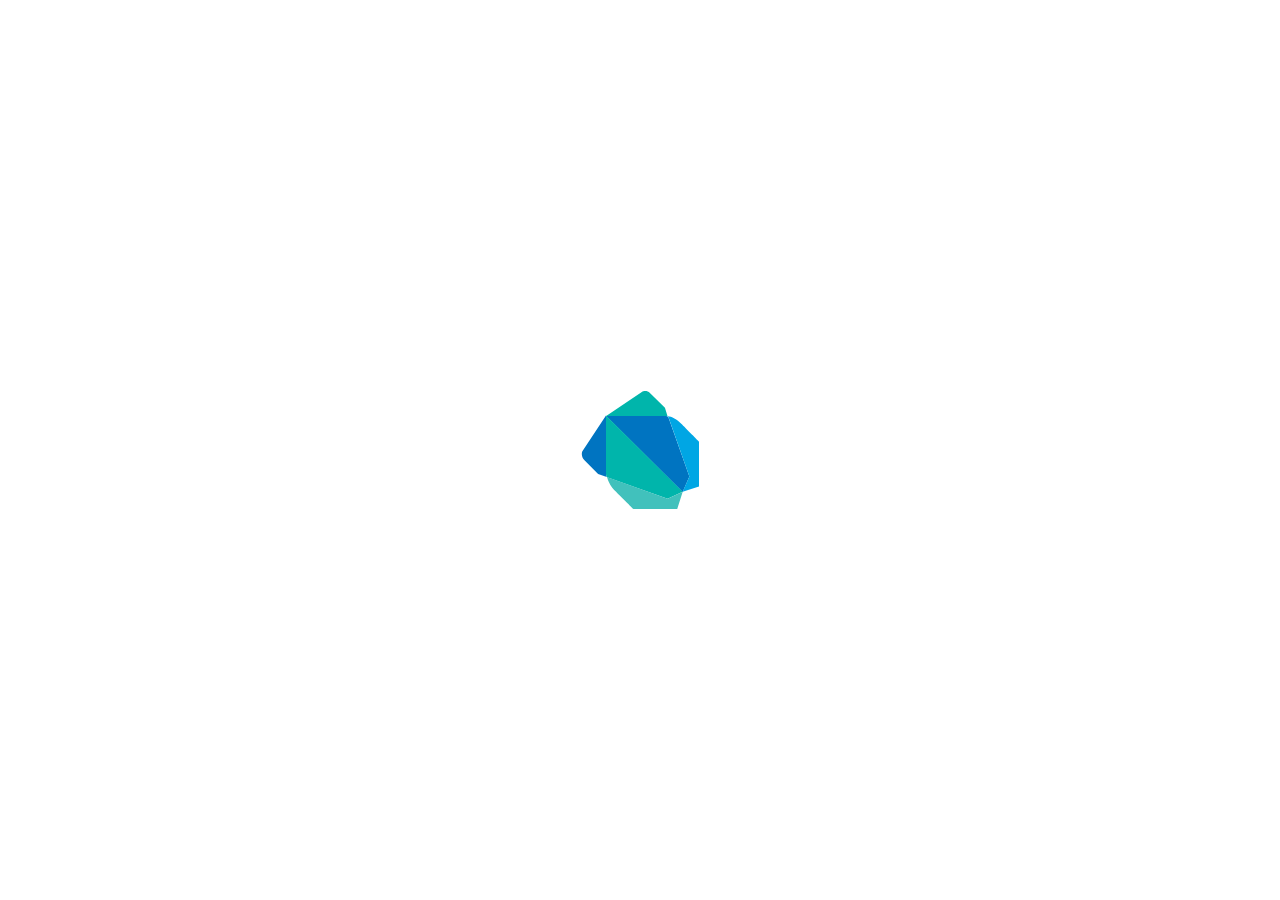
<file: beta-programs/tour_of_heros/packages/test/src/runner/browser/static/index.html>
<!DOCTYPE html>
<html>
<head>
  <title>test Browser Host</title>
  <link rel="stylesheet" type="text/css" href="host.css" />
</head>
<body>
  <svg id="dart" version="1.1" x="0px" y="0px" width="400px" height="400px" viewBox="0 0 400 400">
    <path id="right-flank" fill="#0083C9" d="M249.379,226.486l-6.676,15.572L166.174,166h58.82c0,0,2.807-0.409,3.645,1.966L249.379,226.486z"/>
    <path id="right-ear"   fill="#00D2B8" d="M201.84,141.906L166.174,166h58.82c0,0,2.168-0.25,2.645,0.566l-2.694-8.848l-15.024-14.68C207.555,140.329,203.578,140.744,201.84,141.906z"/>
    <path id="left-flank"  fill="#00D2B8" d="M242.616,241.856l-15.022,6.799l-60.493-21.429c-1.035-0.395-1.101-3.696-1.101-3.696v-57.932L242.616,241.856z"/>
    <path id="left-paw"    fill="#55DECA" d="M167.003,227.098l60.636,21.558l15.064-6.799L237.224,259h-43.856c0,0-14.077-13.929-18.141-17.993C171.162,236.943,169.162,233.989,167.003,227.098z"/>
    <path id="right-paw"   fill="#00A4E4" d="M227.676,166.365c0.963,1.401,1.361,2.473,1.361,2.473l20.352,57.648l-6.711,15.37L259,236.463v-44.854c0,0-13.678-13.965-17.741-17.882C237.193,169.811,231.466,166.319,227.676,166.365z"/>
    <path id="left-ear"    fill="#0083C9" d="M166.769,227.098c0,0-0.769-1.104-0.769-4.355v-57.144l-23.115,34.877c-1.626,1.774-1.567,6.538,1.595,9.755l13.636,13.892L166.769,227.098z"/>
  </svg>
  <div id="dark"></div>
  <svg id="play" version="1.1" x="0px" y="0px" width="80px" height="80px" viewBox="0 0 25 25">
    <defs><filter id="blur"><feGaussianBlur stdDeviation="0.3" id="feGaussianBlur5097" /></filter></defs>
    <path d="M 3.777014,1.3715789 A 1.1838119,1.1838119 0 0 0 2.693923,2.5488509 V 22.444746 a 1.1838119,1.1838119 0 0 0 1.765908,1.035999 l 17.235259,-9.95972 a 1.1838119,1.1838119 0 0 0 0,-2.071998 L 4.459831,1.5128519 A 1.1838119,1.1838119 0 0 0 3.777014,1.3715789 z" style="opacity:0.5;stroke:#000000;stroke-width:1;filter:url(#blur)" />
    <path style="fill:#ffffff;fill-opacity:1;stroke:#000000;stroke-width:1.32722104" d="M 3.4770491,1.0714664 A 1.1838119,1.1838119 0 0 0 2.3939589,2.2487382 V 22.144633 a 1.1838119,1.1838119 0 0 0 1.7659079,1.035999 l 17.2352602,-9.95972 a 1.1838119,1.1838119 0 0 0 0,-2.071998 L 4.1598668,1.2127389 A 1.1838119,1.1838119 0 0 0 3.4770491,1.0714664 z" />
  </svg>
  <script src="host.dart.js"></script>
</body>
</html>
</file>
<file: beta-programs/search-your-text/css/base.css>
/* App-specific css */
body {
  padding-top: 70px;
}

#display-div {
}

#userinput-textarea {
  height: 100px;
}

#status-console {
  font-size: 80%;
}

#update-cache-button {
  display: none;
}

.highlight {
  background-color: yellow;
}
</file>
<file: beta-programs/small-utilities/css/base.css>
/* App-specific css */
</file>
<file: beta-programs/timer/css/base.css>
/* App-specific css */
.red-background {
  background-color: red;
}
#countdown-output .remaining-duration {
  color: blue;
}

label.form-control {
  border:none
}
</file>
<file: PersonalFinancialCalculators/personal_financial_calculators/personal_financial_calculators.css>
.footer-description {
  padding: 0pt 5pt;
}

#mortgage-amort-schedule-draw table td {
  text-align: right;
}
</file>
<file: beta-programs/tour_of_heros/packages/test/src/runner/browser/static/host.css>
/* Copyright (c) 2015, the Dart project authors.  Please see the AUTHORS file
 * for details. All rights reserved. Use of this source code is governed by a
 * BSD-style license that can be found in the LICENSE file. */

iframe {
  /* We would use display: none here, but then Firefox fails to properly compute
   * styles. See #274 */
  visibility: hidden;
  width: 1024px;
  height: 768px;
}

#play {
  display: none;
  cursor: pointer;
}

#dark {
  display: none;
}

.paused #play {
  display: block;
  z-index: 1;
}

.paused #dark {
  display: block;
  position: absolute;
  width: 100%;
  height: 100%;
  top: 0;
  right: 0;
  background-color: rgba(0, 0, 0, 0.5);
}

.paused #right-flank, .paused #right-ear, .paused #right-paw,
.paused #left-flank,  .paused #left-ear,  .paused #left-paw {
  -webkit-animation-play-state: paused;
          animation-play-state: paused;
}

.debug body {
  margin: 0;
  padding: 0;
}

.debug iframe {
  visibility: visible;
  border: none;
  position: absolute;
  top: 0;
  left: 0;
  width: 100%;
  height: 100%;
}

/* Compiled output from
 * http://codepen.io/mknadler/pen/11b75cb014a3c382f54abf527655af21. */

svg {
  position: absolute;
  margin: auto;
  left: 0;
  right: 0;
  bottom: 0;
  top: 0;
}

#right-flank {
  fill: #0074C1;
  stroke-color: #0074C1;
  -webkit-animation: right-flank 8s ease infinite alternate;
          animation: right-flank 8s ease infinite alternate;
}

#right-ear {
  fill: #00B5AB;
  stroke-color: #00B5AB;
  -webkit-animation: right-ear 8s ease-in infinite alternate;
          animation: right-ear 8s ease-in infinite alternate;
}

#right-paw {
  fill: #00A6E4;
  stroke-color: #00A6E4;
  -webkit-animation: right-paw 8s ease-out infinite alternate;
          animation: right-paw 8s ease-out infinite alternate;
}

#left-flank {
  fill: #00B5AB;
  stroke-color: #00B5AB;
  -webkit-animation: left-flank 8s ease-in-out infinite alternate;
          animation: left-flank 8s ease-in-out infinite alternate;
}

#left-ear {
  fill: #0074C1;
  stroke-color: #0074C1;
  -webkit-animation: left-ear 8s linear infinite alternate;
          animation: left-ear 8s linear infinite alternate;
}

#left-paw {
  fill: #41C1BC;
  stroke-color: #41C1BC;
  -webkit-animation: left-paw 8s ease infinite alternate;
          animation: left-paw 8s ease infinite alternate;
}

@-webkit-keyframes left-ear {
  20% {
    -webkit-transform: translate(250px, 150px) rotateY(180deg) scale(0.6);
            transform: translate(250px, 150px) rotateY(180deg) scale(0.6);
    fill: #00A6E4;
  }
  50% {
    -webkit-transform: translate(100px, 75px) rotateY(80deg) scale(1.1);
            transform: translate(100px, 75px) rotateY(80deg) scale(1.1);
    fill: #41C1BC;
  }
  80% {
    -webkit-transform: translate(0px, 0px) scale(1);
            transform: translate(0px, 0px) scale(1);
    fill: #0074C1;
  }
}

@keyframes left-ear {
  20% {
    -webkit-transform: translate(250px, 150px) rotateY(180deg) scale(0.6);
            transform: translate(250px, 150px) rotateY(180deg) scale(0.6);
    fill: #00A6E4;
  }
  50% {
    -webkit-transform: translate(100px, 75px) rotateY(80deg) scale(1.1);
            transform: translate(100px, 75px) rotateY(80deg) scale(1.1);
    fill: #41C1BC;
  }
  80% {
    -webkit-transform: translate(0px, 0px) scale(1);
            transform: translate(0px, 0px) scale(1);
    fill: #0074C1;
  }
}
@-webkit-keyframes right-ear {
  20% {
    -webkit-transform: translate(200px, 250px) rotateX(180deg) scale(0.6);
            transform: translate(200px, 250px) rotateX(180deg) scale(0.6);
    fill: #41C1BC;
  }
  50% {
    -webkit-transform: translate(75px, 100px) rotateX(80deg) scale(1.1);
            transform: translate(75px, 100px) rotateX(80deg) scale(1.1);
    fill: #00A6E4;
  }
  80% {
    -webkit-transform: translate(0px, 0px) scale(1);
            transform: translate(0px, 0px) scale(1);
    fill: #00B5AB;
  }
}
@keyframes right-ear {
  20% {
    -webkit-transform: translate(200px, 250px) rotateX(180deg) scale(0.6);
            transform: translate(200px, 250px) rotateX(180deg) scale(0.6);
    fill: #41C1BC;
  }
  50% {
    -webkit-transform: translate(75px, 100px) rotateX(80deg) scale(1.1);
            transform: translate(75px, 100px) rotateX(80deg) scale(1.1);
    fill: #00A6E4;
  }
  80% {
    -webkit-transform: translate(0px, 0px) scale(1);
            transform: translate(0px, 0px) scale(1);
    fill: #00B5AB;
  }
}
@-webkit-keyframes left-paw {
  20% {
    -webkit-transform: translate(200px, 200px) rotate3d(-1, 0, 0.5, 60deg) scale(0.6);
            transform: translate(200px, 200px) rotate3d(-1, 0, 0.5, 60deg) scale(0.6);
    fill: #00B5AB;
  }
  50% {
    -webkit-transform: translate(150px, 250px) rotate3d(-1, 0, 0.5, 90deg) scale(0.6);
            transform: translate(150px, 250px) rotate3d(-1, 0, 0.5, 90deg) scale(0.6);
    fill: #00B5AB;
  }
  80% {
    -webkit-transform: translate(0px, 0px) scale(1);
            transform: translate(0px, 0px) scale(1);
    fill: #41C1BC;
  }
}
@keyframes left-paw {
  20% {
    -webkit-transform: translate(200px, 200px) rotate3d(-1, 0, 0.5, 60deg) scale(0.6);
            transform: translate(200px, 200px) rotate3d(-1, 0, 0.5, 60deg) scale(0.6);
    fill: #00B5AB;
  }
  50% {
    -webkit-transform: translate(150px, 250px) rotate3d(-1, 0, 0.5, 90deg) scale(0.6);
            transform: translate(150px, 250px) rotate3d(-1, 0, 0.5, 90deg) scale(0.6);
    fill: #00B5AB;
  }
  80% {
    -webkit-transform: translate(0px, 0px) scale(1);
            transform: translate(0px, 0px) scale(1);
    fill: #41C1BC;
  }
}
@-webkit-keyframes right-paw {
  20% {
    -webkit-transform: translate(200px, 200px) rotate3d(-1, 0, 0.5, -60deg) scale(0.6);
            transform: translate(200px, 200px) rotate3d(-1, 0, 0.5, -60deg) scale(0.6);
    fill: #41C1BC;
  }
  50% {
    -webkit-transform: translate(100px, 250px) rotate3d(-1, 0, 0.5, -90deg) scale(0.6);
            transform: translate(100px, 250px) rotate3d(-1, 0, 0.5, -90deg) scale(0.6);
    fill: #41C1BC;
  }
  80% {
    -webkit-transform: translate(0px, 0px) scale(1);
            transform: translate(0px, 0px) scale(1);
    fill: #00A6E4;
  }
}
@keyframes right-paw {
  20% {
    -webkit-transform: translate(200px, 200px) rotate3d(-1, 0, 0.5, -60deg) scale(0.6);
            transform: translate(200px, 200px) rotate3d(-1, 0, 0.5, -60deg) scale(0.6);
    fill: #41C1BC;
  }
  50% {
    -webkit-transform: translate(100px, 250px) rotate3d(-1, 0, 0.5, -90deg) scale(0.6);
            transform: translate(100px, 250px) rotate3d(-1, 0, 0.5, -90deg) scale(0.6);
    fill: #41C1BC;
  }
  80% {
    -webkit-transform: translate(0px, 0px) scale(1);
            transform: translate(0px, 0px) scale(1);
    fill: #00A6E4;
  }
}
@-webkit-keyframes left-flank {
  20% {
    -webkit-transform: translate(0px, 100px) scale(0.6);
            transform: translate(0px, 100px) scale(0.6);
    fill: #00A6E4;
  }
  50% {
    -webkit-transform: translate(0px, 100px) scale(0.4);
            transform: translate(0px, 100px) scale(0.4);
    fill: #00A6E4;
  }
  80% {
    -webkit-transform: translate(0px, 0px) scale(1);
            transform: translate(0px, 0px) scale(1);
    fill: #00B5AB;
  }
}
@keyframes left-flank {
  20% {
    -webkit-transform: translate(0px, 100px) scale(0.6);
            transform: translate(0px, 100px) scale(0.6);
    fill: #00A6E4;
  }
  50% {
    -webkit-transform: translate(0px, 100px) scale(0.4);
            transform: translate(0px, 100px) scale(0.4);
    fill: #00A6E4;
  }
  80% {
    -webkit-transform: translate(0px, 0px) scale(1);
            transform: translate(0px, 0px) scale(1);
    fill: #00B5AB;
  }
}
@-webkit-keyframes right-flank {
  20% {
    -webkit-transform: translate(100px, -25px) scale(0.6);
            transform: translate(100px, -25px) scale(0.6);
    fill: #41C1BC;
  }
  50% {
    -webkit-transform: translate(110px, 0px) scale(0.4);
            transform: translate(110px, 0px) scale(0.4);
    fill: #00A6E4;
  }
  80% {
    -webkit-transform: translate(0px, 0px) scale(1);
            transform: translate(0px, 0px) scale(1);
    fill: #0074C1;
  }
}
@keyframes right-flank {
  20% {
    -webkit-transform: translate(100px, -25px) scale(0.6);
            transform: translate(100px, -25px) scale(0.6);
    fill: #41C1BC;
  }
  50% {
    -webkit-transform: translate(110px, 0px) scale(0.4);
            transform: translate(110px, 0px) scale(0.4);
    fill: #00A6E4;
  }
  80% {
    -webkit-transform: translate(0px, 0px) scale(1);
            transform: translate(0px, 0px) scale(1);
    fill: #0074C1;
  }
}
</file>
<file: beta-programs/myurl/css/base.css>
/* Do not show the close button for a jquery dialog, use this by setting
 * dialogClass to "no-close"  */
.no-close .ui-dialog-titlebar-close {
  display: none;
}
</file>
